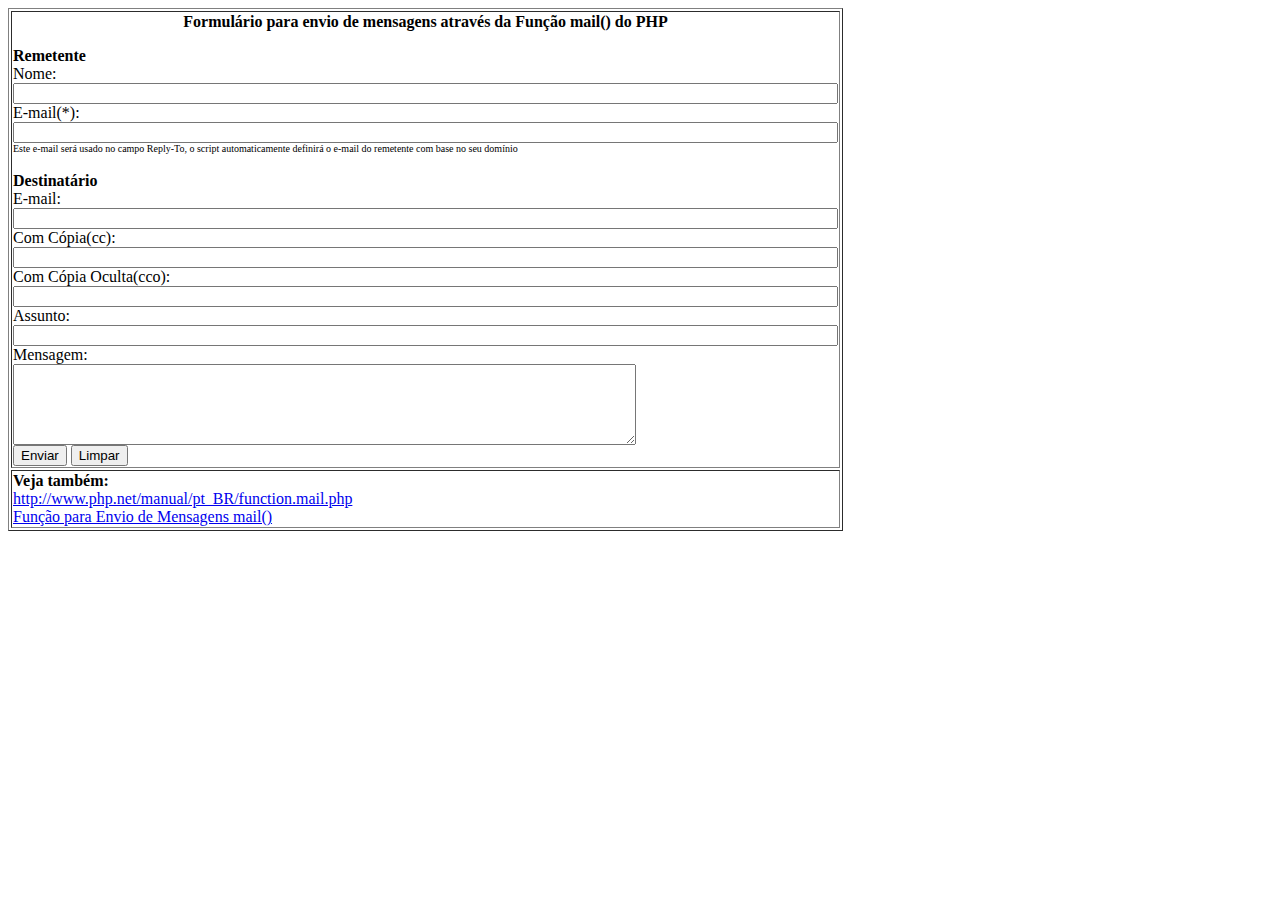
<file: locaweb/index.html>
<html>
 <head>
  <title>Formul&aacute;rio para envio de mensagens atrav&eacute;s da Fun&ccedil;&atilde;o mail() do PHP</title>
  <META HTTP-EQUIV="Content-Type" CONTENT="text/html; charset=iso-8859-1">
 </head>
 <body>
  <form action="envia.php" method="post">
   <table width="40%" border="1">
    <tr>
     <td>
 
      <p><center><b>Formul&aacute;rio para envio de mensagens atrav&eacute;s da Fun&ccedil;&atilde;o mail() do PHP</b></center></p>
      <b>Remetente</b><br>
      Nome:<br>
      <input name="nomeremetente" type="text" size="100">
      <br>
      E-mail(*):<br>
      <input name="emailremetente" type="text" size="100">
 
      <font size="-2">Este e-mail ser&aacute; usado no campo Reply-To, o script automaticamente definir&aacute; o e-mail do remetente com base no seu dom&iacute;nio</font>
      <br><br>
      <strong>Destinat&aacute;rio</strong><br>
      E-mail:<br>
      <input name="emaildestinatario" type="text" id="emaildestinatario" size="100">
      Com C&oacute;pia(cc):<br>
 
      <input name="comcopia" type="text" id="comcopia" size="100">
      <br>
      Com C&oacute;pia Oculta(cco):<br>
      <input name="comcopiaoculta" type="text" id="comcopiaoculta" size="100">
      Assunto:<br>
      <input name="assunto" type="text" id="assunto" size="100">
      <br>
      Mensagem:<br>
 
      <textarea name="mensagem" cols="75" rows="5" id="textarea"></textarea>
      <br>
      <input type="submit" name="Submit" value="Enviar">
      <input type="reset" name="limpar" value="Limpar">
     </td>
    </tr>
    <tr>
     <td>
    <b> Veja tamb&eacute;m: </b>
 
    <br>
    <a href="http://www.php.net/manual/pt_BR/function.mail.php" target="new">http://www.php.net/manual/pt_BR/function.mail.php</a>
    <br>
    <a href="http://ajuda.locaweb.com.br/pt-br/Como_enviar_e-mails_com_a_fun%C3%A7%C3%A3o_mail()_do_PHP" target="new">Fun&ccedil;&atilde;o para Envio de Mensagens mail()</a>
    <br>
    </td>
    </tr>
   </table>
  </form>
 </body>
</html>
</file>
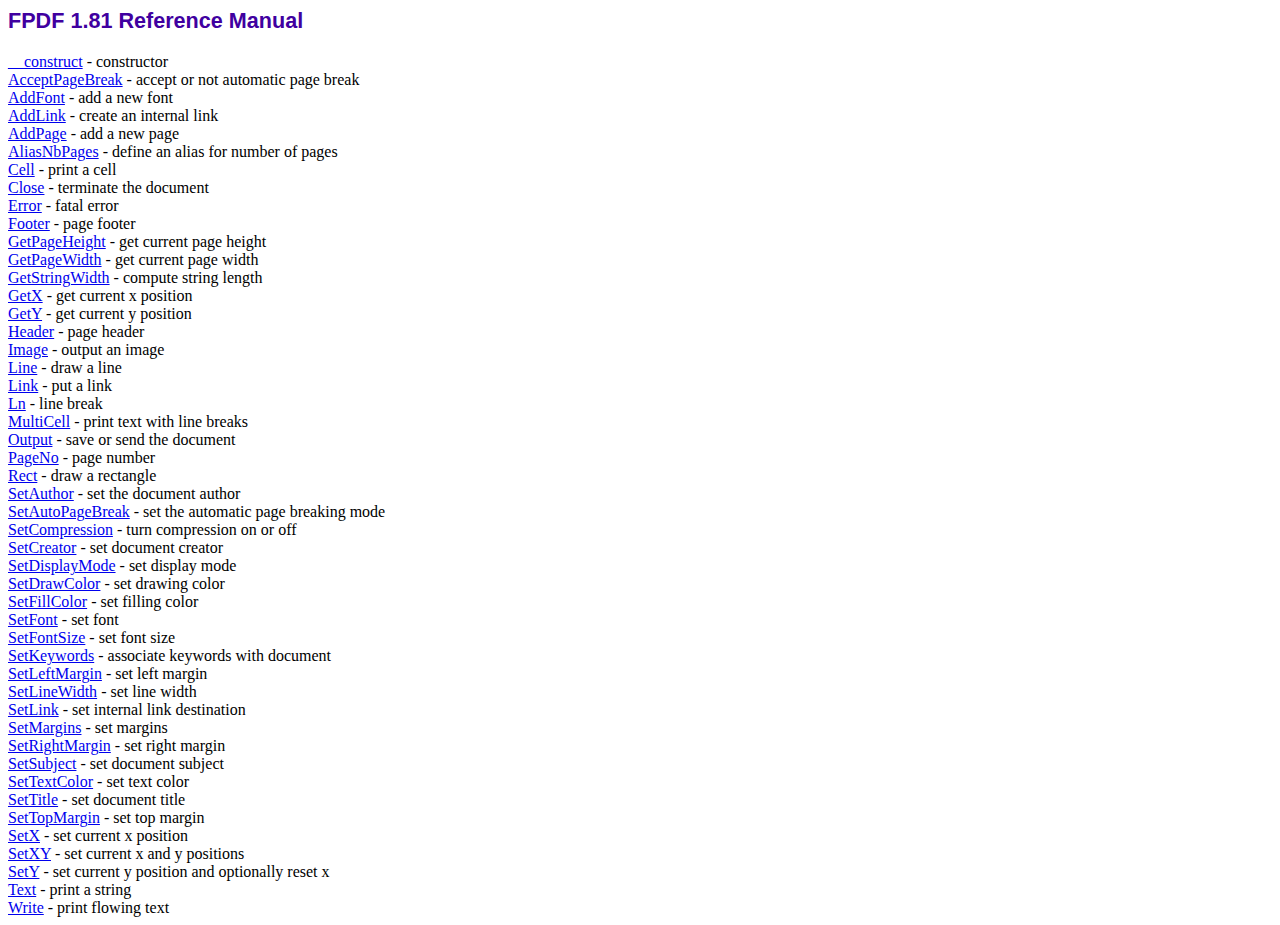
<file: pdflib/doc/index.htm>
<!DOCTYPE html PUBLIC "-//W3C//DTD HTML 4.01 Transitional//EN">
<html>
<head>
<meta http-equiv="Content-Type" content="text/html; charset=ISO-8859-1">
<title>FPDF 1.81 Reference Manual</title>
<link type="text/css" rel="stylesheet" href="../fpdf.css">
</head>
<body>
<h1>FPDF 1.81 Reference Manual</h1>
<a href="__construct.htm">__construct</a> - constructor<br>
<a href="acceptpagebreak.htm">AcceptPageBreak</a> - accept or not automatic page break<br>
<a href="addfont.htm">AddFont</a> - add a new font<br>
<a href="addlink.htm">AddLink</a> - create an internal link<br>
<a href="addpage.htm">AddPage</a> - add a new page<br>
<a href="aliasnbpages.htm">AliasNbPages</a> - define an alias for number of pages<br>
<a href="cell.htm">Cell</a> - print a cell<br>
<a href="close.htm">Close</a> - terminate the document<br>
<a href="error.htm">Error</a> - fatal error<br>
<a href="footer.htm">Footer</a> - page footer<br>
<a href="getpageheight.htm">GetPageHeight</a> - get current page height<br>
<a href="getpagewidth.htm">GetPageWidth</a> - get current page width<br>
<a href="getstringwidth.htm">GetStringWidth</a> - compute string length<br>
<a href="getx.htm">GetX</a> - get current x position<br>
<a href="gety.htm">GetY</a> - get current y position<br>
<a href="header.htm">Header</a> - page header<br>
<a href="image.htm">Image</a> - output an image<br>
<a href="line.htm">Line</a> - draw a line<br>
<a href="link.htm">Link</a> - put a link<br>
<a href="ln.htm">Ln</a> - line break<br>
<a href="multicell.htm">MultiCell</a> - print text with line breaks<br>
<a href="output.htm">Output</a> - save or send the document<br>
<a href="pageno.htm">PageNo</a> - page number<br>
<a href="rect.htm">Rect</a> - draw a rectangle<br>
<a href="setauthor.htm">SetAuthor</a> - set the document author<br>
<a href="setautopagebreak.htm">SetAutoPageBreak</a> - set the automatic page breaking mode<br>
<a href="setcompression.htm">SetCompression</a> - turn compression on or off<br>
<a href="setcreator.htm">SetCreator</a> - set document creator<br>
<a href="setdisplaymode.htm">SetDisplayMode</a> - set display mode<br>
<a href="setdrawcolor.htm">SetDrawColor</a> - set drawing color<br>
<a href="setfillcolor.htm">SetFillColor</a> - set filling color<br>
<a href="setfont.htm">SetFont</a> - set font<br>
<a href="setfontsize.htm">SetFontSize</a> - set font size<br>
<a href="setkeywords.htm">SetKeywords</a> - associate keywords with document<br>
<a href="setleftmargin.htm">SetLeftMargin</a> - set left margin<br>
<a href="setlinewidth.htm">SetLineWidth</a> - set line width<br>
<a href="setlink.htm">SetLink</a> - set internal link destination<br>
<a href="setmargins.htm">SetMargins</a> - set margins<br>
<a href="setrightmargin.htm">SetRightMargin</a> - set right margin<br>
<a href="setsubject.htm">SetSubject</a> - set document subject<br>
<a href="settextcolor.htm">SetTextColor</a> - set text color<br>
<a href="settitle.htm">SetTitle</a> - set document title<br>
<a href="settopmargin.htm">SetTopMargin</a> - set top margin<br>
<a href="setx.htm">SetX</a> - set current x position<br>
<a href="setxy.htm">SetXY</a> - set current x and y positions<br>
<a href="sety.htm">SetY</a> - set current y position and optionally reset x<br>
<a href="text.htm">Text</a> - print a string<br>
<a href="write.htm">Write</a> - print flowing text<br>
</body>
</html>
</file>
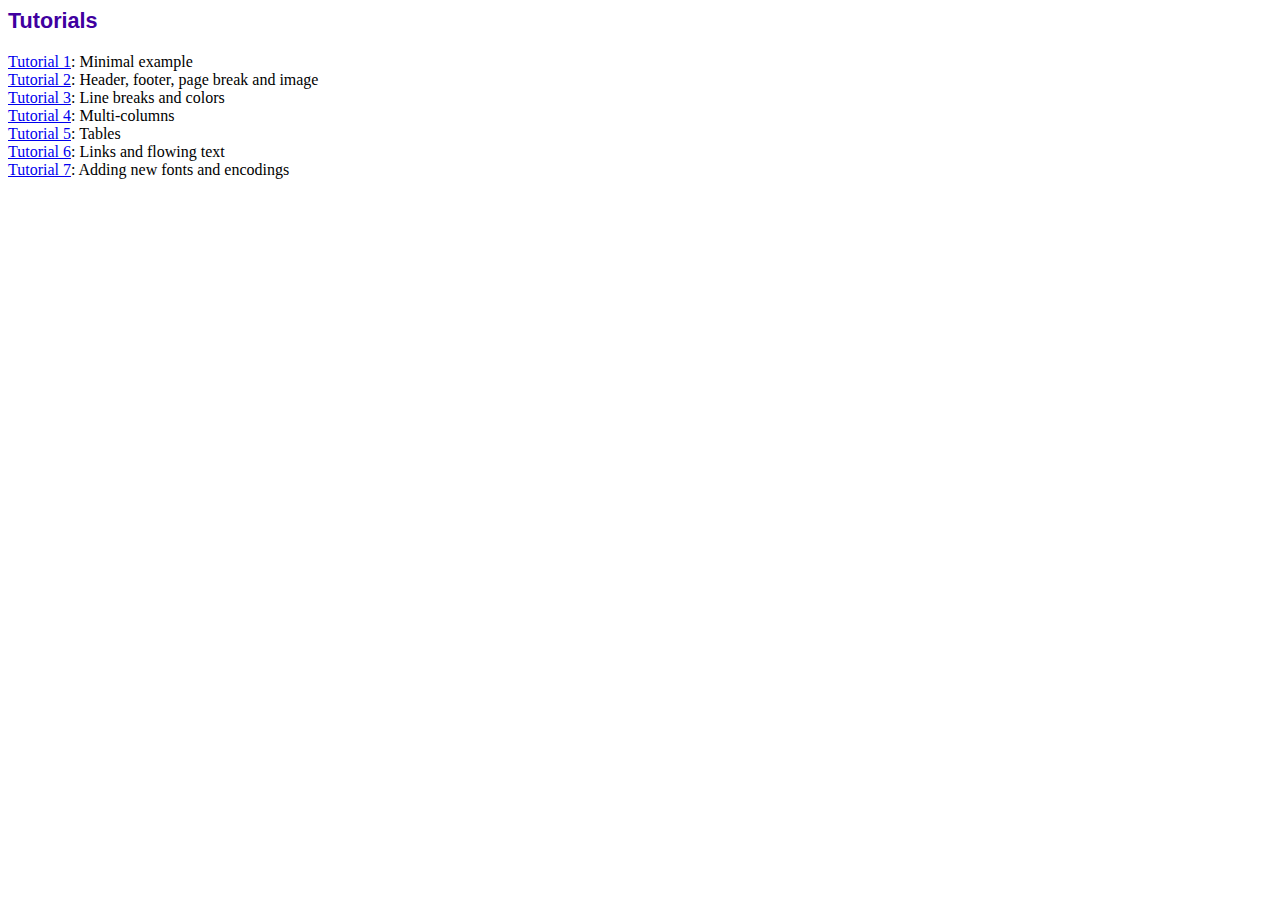
<file: pdflib/tutorial/index.htm>
<!DOCTYPE html PUBLIC "-//W3C//DTD HTML 4.01 Transitional//EN">
<html>
<head>
<meta http-equiv="Content-Type" content="text/html; charset=ISO-8859-1">
<title>Tutorials</title>
<link type="text/css" rel="stylesheet" href="../fpdf.css">
</head>
<body>
<h1>Tutorials</h1>
<ul style="list-style-type:none; margin-left:0; padding-left:0">
<li><a href="tuto1.htm">Tutorial 1</a>: Minimal example</li>
<li><a href="tuto2.htm">Tutorial 2</a>: Header, footer, page break and image</li>
<li><a href="tuto3.htm">Tutorial 3</a>: Line breaks and colors</li>
<li><a href="tuto4.htm">Tutorial 4</a>: Multi-columns</li>
<li><a href="tuto5.htm">Tutorial 5</a>: Tables</li>
<li><a href="tuto6.htm">Tutorial 6</a>: Links and flowing text</li>
<li><a href="tuto7.htm">Tutorial 7</a>: Adding new fonts and encodings</li>
</ul>
</body>
</html>
</file>
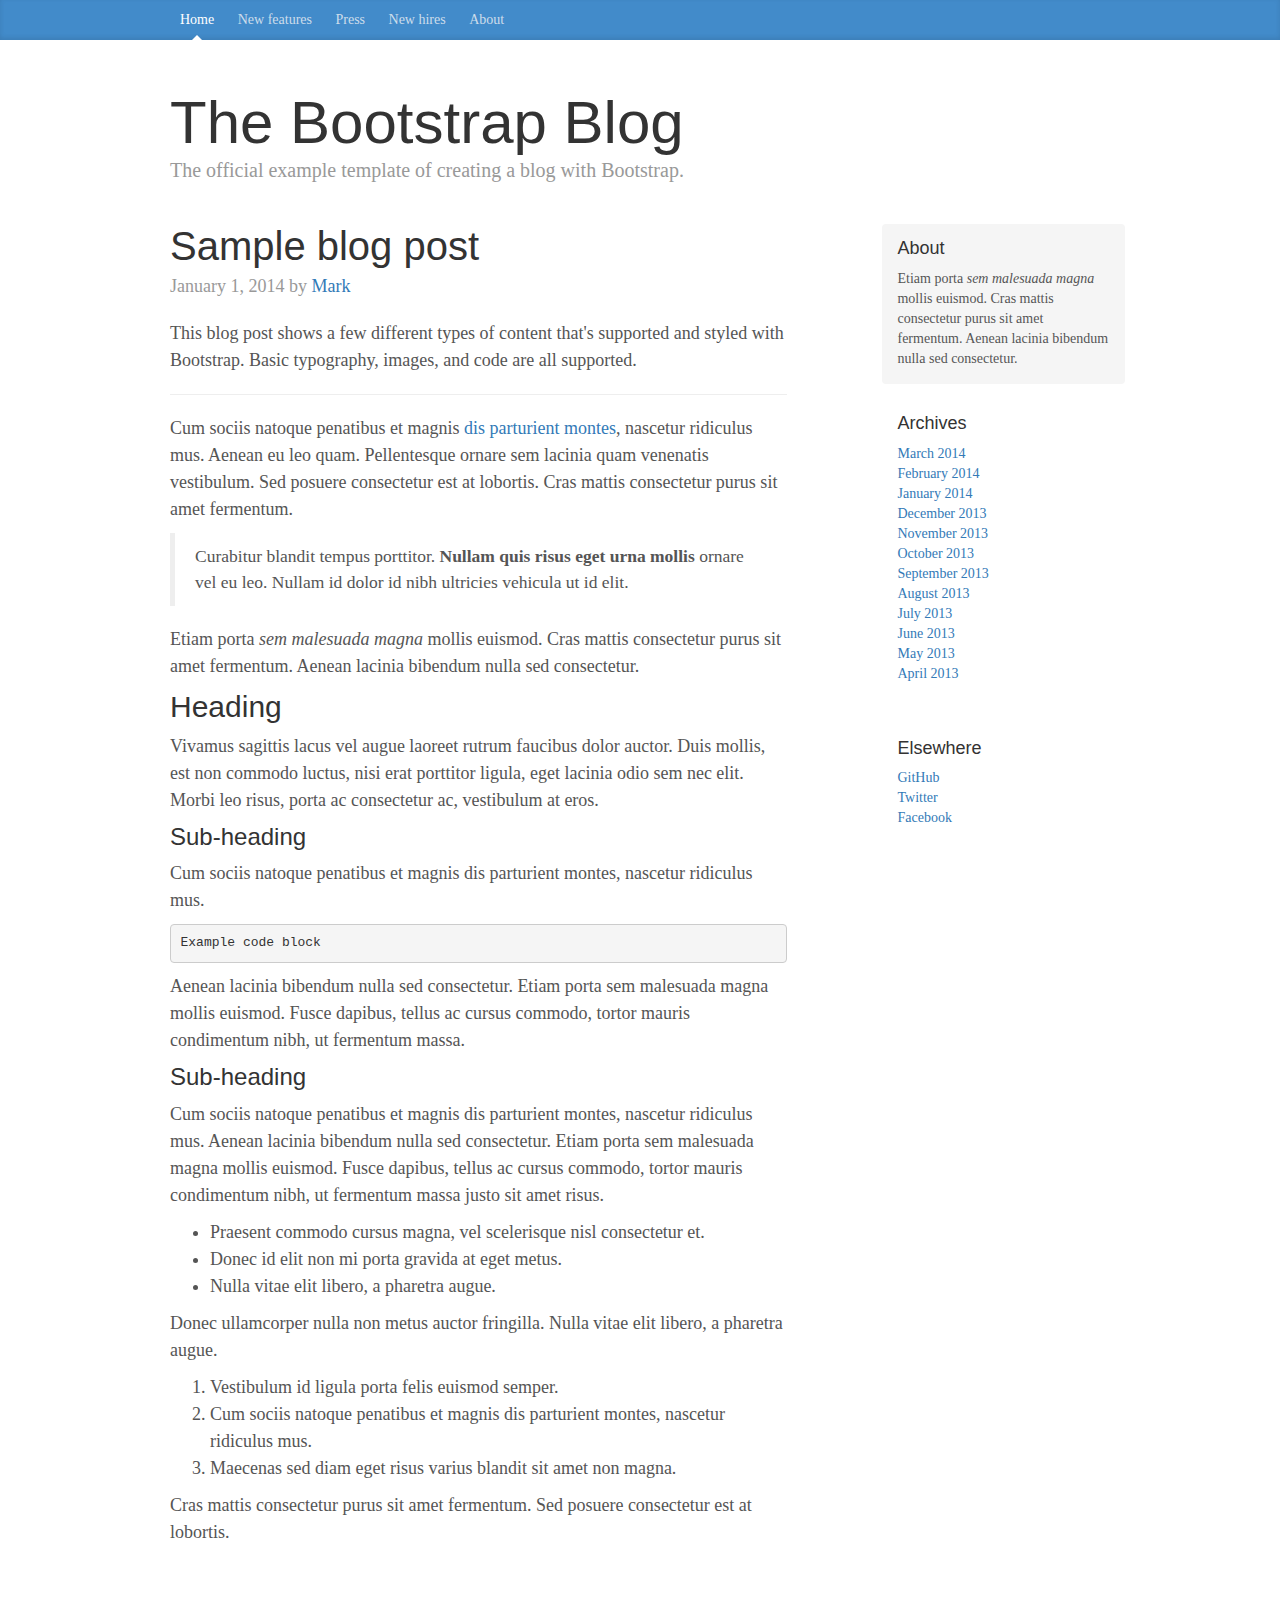
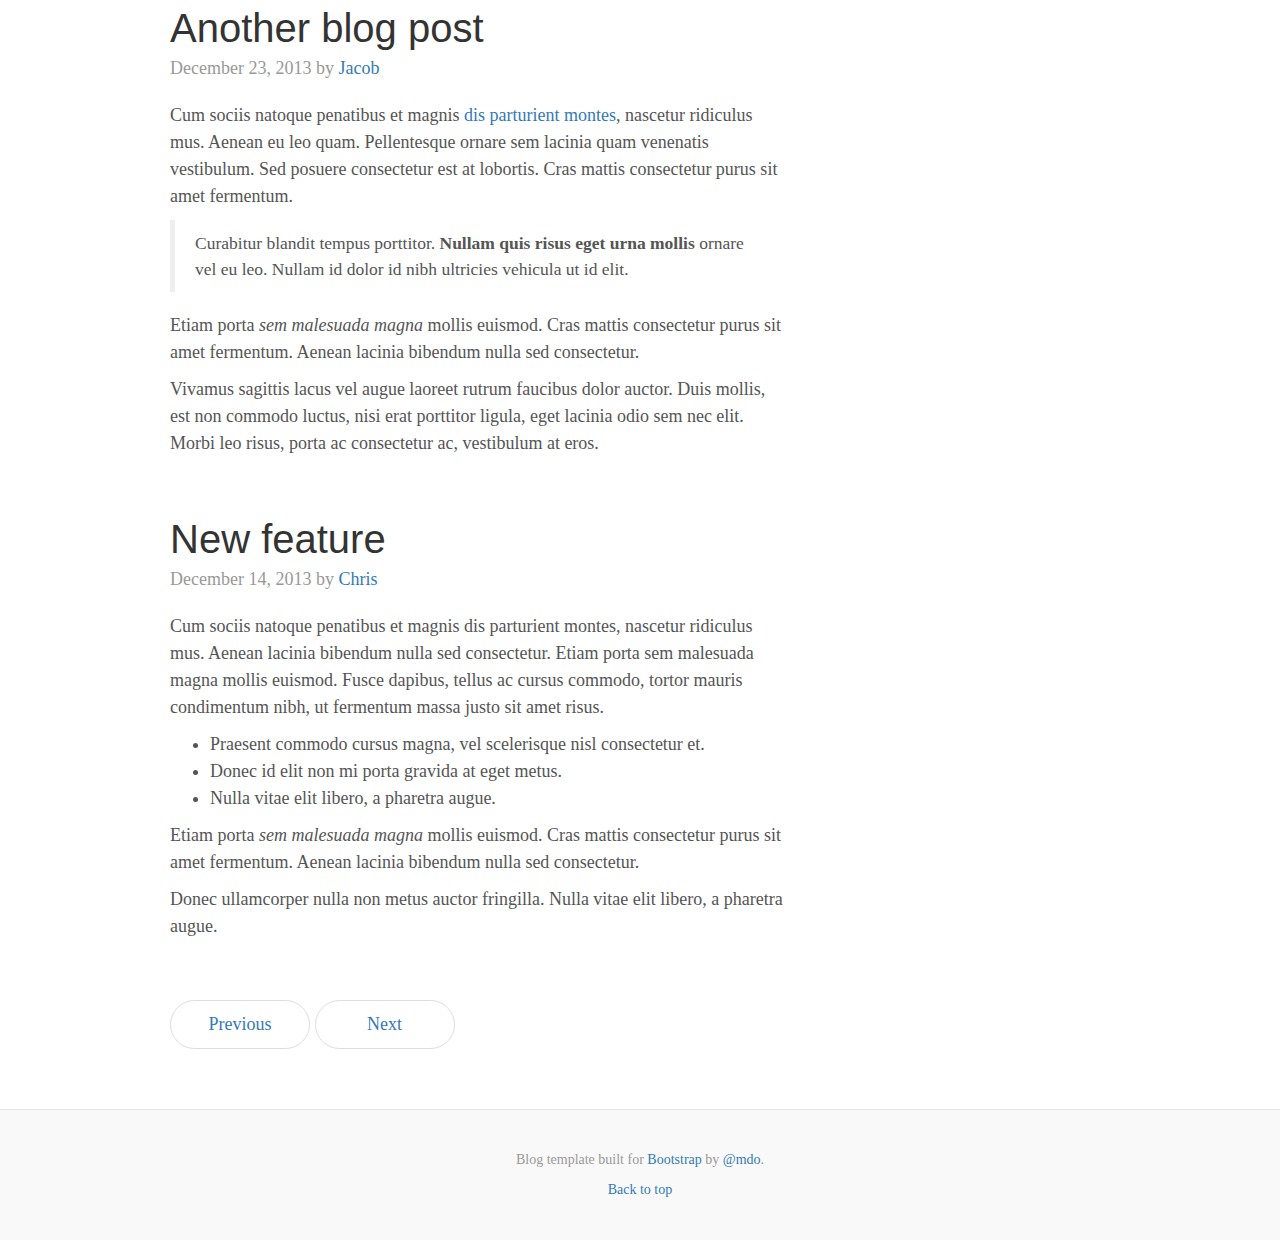
<file: import/js/docs/examples/blog/index.html>
<!DOCTYPE html>
<html lang="en">
  <head>
    <meta charset="utf-8">
    <meta http-equiv="X-UA-Compatible" content="IE=edge">
    <meta name="viewport" content="width=device-width, initial-scale=1">
    <!-- The above 3 meta tags *must* come first in the head; any other head content must come *after* these tags -->
    <meta name="description" content="">
    <meta name="author" content="">
    <link rel="icon" href="../../favicon.ico">

    <title>Blog Template for Bootstrap</title>

    <!-- Bootstrap core CSS -->
    <link href="../../dist/css/bootstrap.min.css" rel="stylesheet">

    <!-- IE10 viewport hack for Surface/desktop Windows 8 bug -->
    <link href="../../assets/css/ie10-viewport-bug-workaround.css" rel="stylesheet">

    <!-- Custom styles for this template -->
    <link href="blog.css" rel="stylesheet">

    <!-- Just for debugging purposes. Don't actually copy these 2 lines! -->
    <!--[if lt IE 9]><script src="../../assets/js/ie8-responsive-file-warning.js"></script><![endif]-->
    <script src="../../assets/js/ie-emulation-modes-warning.js"></script>

    <!-- HTML5 shim and Respond.js for IE8 support of HTML5 elements and media queries -->
    <!--[if lt IE 9]>
      <script src="https://oss.maxcdn.com/html5shiv/3.7.3/html5shiv.min.js"></script>
      <script src="https://oss.maxcdn.com/respond/1.4.2/respond.min.js"></script>
    <![endif]-->
  </head>

  <body>

    <div class="blog-masthead">
      <div class="container">
        <nav class="blog-nav">
          <a class="blog-nav-item active" href="#">Home</a>
          <a class="blog-nav-item" href="#">New features</a>
          <a class="blog-nav-item" href="#">Press</a>
          <a class="blog-nav-item" href="#">New hires</a>
          <a class="blog-nav-item" href="#">About</a>
        </nav>
      </div>
    </div>

    <div class="container">

      <div class="blog-header">
        <h1 class="blog-title">The Bootstrap Blog</h1>
        <p class="lead blog-description">The official example template of creating a blog with Bootstrap.</p>
      </div>

      <div class="row">

        <div class="col-sm-8 blog-main">

          <div class="blog-post">
            <h2 class="blog-post-title">Sample blog post</h2>
            <p class="blog-post-meta">January 1, 2014 by <a href="#">Mark</a></p>

            <p>This blog post shows a few different types of content that's supported and styled with Bootstrap. Basic typography, images, and code are all supported.</p>
            <hr>
            <p>Cum sociis natoque penatibus et magnis <a href="#">dis parturient montes</a>, nascetur ridiculus mus. Aenean eu leo quam. Pellentesque ornare sem lacinia quam venenatis vestibulum. Sed posuere consectetur est at lobortis. Cras mattis consectetur purus sit amet fermentum.</p>
            <blockquote>
              <p>Curabitur blandit tempus porttitor. <strong>Nullam quis risus eget urna mollis</strong> ornare vel eu leo. Nullam id dolor id nibh ultricies vehicula ut id elit.</p>
            </blockquote>
            <p>Etiam porta <em>sem malesuada magna</em> mollis euismod. Cras mattis consectetur purus sit amet fermentum. Aenean lacinia bibendum nulla sed consectetur.</p>
            <h2>Heading</h2>
            <p>Vivamus sagittis lacus vel augue laoreet rutrum faucibus dolor auctor. Duis mollis, est non commodo luctus, nisi erat porttitor ligula, eget lacinia odio sem nec elit. Morbi leo risus, porta ac consectetur ac, vestibulum at eros.</p>
            <h3>Sub-heading</h3>
            <p>Cum sociis natoque penatibus et magnis dis parturient montes, nascetur ridiculus mus.</p>
            <pre><code>Example code block</code></pre>
            <p>Aenean lacinia bibendum nulla sed consectetur. Etiam porta sem malesuada magna mollis euismod. Fusce dapibus, tellus ac cursus commodo, tortor mauris condimentum nibh, ut fermentum massa.</p>
            <h3>Sub-heading</h3>
            <p>Cum sociis natoque penatibus et magnis dis parturient montes, nascetur ridiculus mus. Aenean lacinia bibendum nulla sed consectetur. Etiam porta sem malesuada magna mollis euismod. Fusce dapibus, tellus ac cursus commodo, tortor mauris condimentum nibh, ut fermentum massa justo sit amet risus.</p>
            <ul>
              <li>Praesent commodo cursus magna, vel scelerisque nisl consectetur et.</li>
              <li>Donec id elit non mi porta gravida at eget metus.</li>
              <li>Nulla vitae elit libero, a pharetra augue.</li>
            </ul>
            <p>Donec ullamcorper nulla non metus auctor fringilla. Nulla vitae elit libero, a pharetra augue.</p>
            <ol>
              <li>Vestibulum id ligula porta felis euismod semper.</li>
              <li>Cum sociis natoque penatibus et magnis dis parturient montes, nascetur ridiculus mus.</li>
              <li>Maecenas sed diam eget risus varius blandit sit amet non magna.</li>
            </ol>
            <p>Cras mattis consectetur purus sit amet fermentum. Sed posuere consectetur est at lobortis.</p>
          </div><!-- /.blog-post -->

          <div class="blog-post">
            <h2 class="blog-post-title">Another blog post</h2>
            <p class="blog-post-meta">December 23, 2013 by <a href="#">Jacob</a></p>

            <p>Cum sociis natoque penatibus et magnis <a href="#">dis parturient montes</a>, nascetur ridiculus mus. Aenean eu leo quam. Pellentesque ornare sem lacinia quam venenatis vestibulum. Sed posuere consectetur est at lobortis. Cras mattis consectetur purus sit amet fermentum.</p>
            <blockquote>
              <p>Curabitur blandit tempus porttitor. <strong>Nullam quis risus eget urna mollis</strong> ornare vel eu leo. Nullam id dolor id nibh ultricies vehicula ut id elit.</p>
            </blockquote>
            <p>Etiam porta <em>sem malesuada magna</em> mollis euismod. Cras mattis consectetur purus sit amet fermentum. Aenean lacinia bibendum nulla sed consectetur.</p>
            <p>Vivamus sagittis lacus vel augue laoreet rutrum faucibus dolor auctor. Duis mollis, est non commodo luctus, nisi erat porttitor ligula, eget lacinia odio sem nec elit. Morbi leo risus, porta ac consectetur ac, vestibulum at eros.</p>
          </div><!-- /.blog-post -->

          <div class="blog-post">
            <h2 class="blog-post-title">New feature</h2>
            <p class="blog-post-meta">December 14, 2013 by <a href="#">Chris</a></p>

            <p>Cum sociis natoque penatibus et magnis dis parturient montes, nascetur ridiculus mus. Aenean lacinia bibendum nulla sed consectetur. Etiam porta sem malesuada magna mollis euismod. Fusce dapibus, tellus ac cursus commodo, tortor mauris condimentum nibh, ut fermentum massa justo sit amet risus.</p>
            <ul>
              <li>Praesent commodo cursus magna, vel scelerisque nisl consectetur et.</li>
              <li>Donec id elit non mi porta gravida at eget metus.</li>
              <li>Nulla vitae elit libero, a pharetra augue.</li>
            </ul>
            <p>Etiam porta <em>sem malesuada magna</em> mollis euismod. Cras mattis consectetur purus sit amet fermentum. Aenean lacinia bibendum nulla sed consectetur.</p>
            <p>Donec ullamcorper nulla non metus auctor fringilla. Nulla vitae elit libero, a pharetra augue.</p>
          </div><!-- /.blog-post -->

          <nav>
            <ul class="pager">
              <li><a href="#">Previous</a></li>
              <li><a href="#">Next</a></li>
            </ul>
          </nav>

        </div><!-- /.blog-main -->

        <div class="col-sm-3 col-sm-offset-1 blog-sidebar">
          <div class="sidebar-module sidebar-module-inset">
            <h4>About</h4>
            <p>Etiam porta <em>sem malesuada magna</em> mollis euismod. Cras mattis consectetur purus sit amet fermentum. Aenean lacinia bibendum nulla sed consectetur.</p>
          </div>
          <div class="sidebar-module">
            <h4>Archives</h4>
            <ol class="list-unstyled">
              <li><a href="#">March 2014</a></li>
              <li><a href="#">February 2014</a></li>
              <li><a href="#">January 2014</a></li>
              <li><a href="#">December 2013</a></li>
              <li><a href="#">November 2013</a></li>
              <li><a href="#">October 2013</a></li>
              <li><a href="#">September 2013</a></li>
              <li><a href="#">August 2013</a></li>
              <li><a href="#">July 2013</a></li>
              <li><a href="#">June 2013</a></li>
              <li><a href="#">May 2013</a></li>
              <li><a href="#">April 2013</a></li>
            </ol>
          </div>
          <div class="sidebar-module">
            <h4>Elsewhere</h4>
            <ol class="list-unstyled">
              <li><a href="#">GitHub</a></li>
              <li><a href="#">Twitter</a></li>
              <li><a href="#">Facebook</a></li>
            </ol>
          </div>
        </div><!-- /.blog-sidebar -->

      </div><!-- /.row -->

    </div><!-- /.container -->

    <footer class="blog-footer">
      <p>Blog template built for <a href="http://getbootstrap.com">Bootstrap</a> by <a href="https://twitter.com/mdo">@mdo</a>.</p>
      <p>
        <a href="#">Back to top</a>
      </p>
    </footer>


    <!-- Bootstrap core JavaScript
    ================================================== -->
    <!-- Placed at the end of the document so the pages load faster -->
    <script src="https://ajax.googleapis.com/ajax/libs/jquery/1.12.4/jquery.min.js"></script>
    <script>window.jQuery || document.write('<script src="../../assets/js/vendor/jquery.min.js"><\/script>')</script>
    <script src="../../dist/js/bootstrap.min.js"></script>
    <!-- IE10 viewport hack for Surface/desktop Windows 8 bug -->
    <script src="../../assets/js/ie10-viewport-bug-workaround.js"></script>
  </body>
</html>
</file>
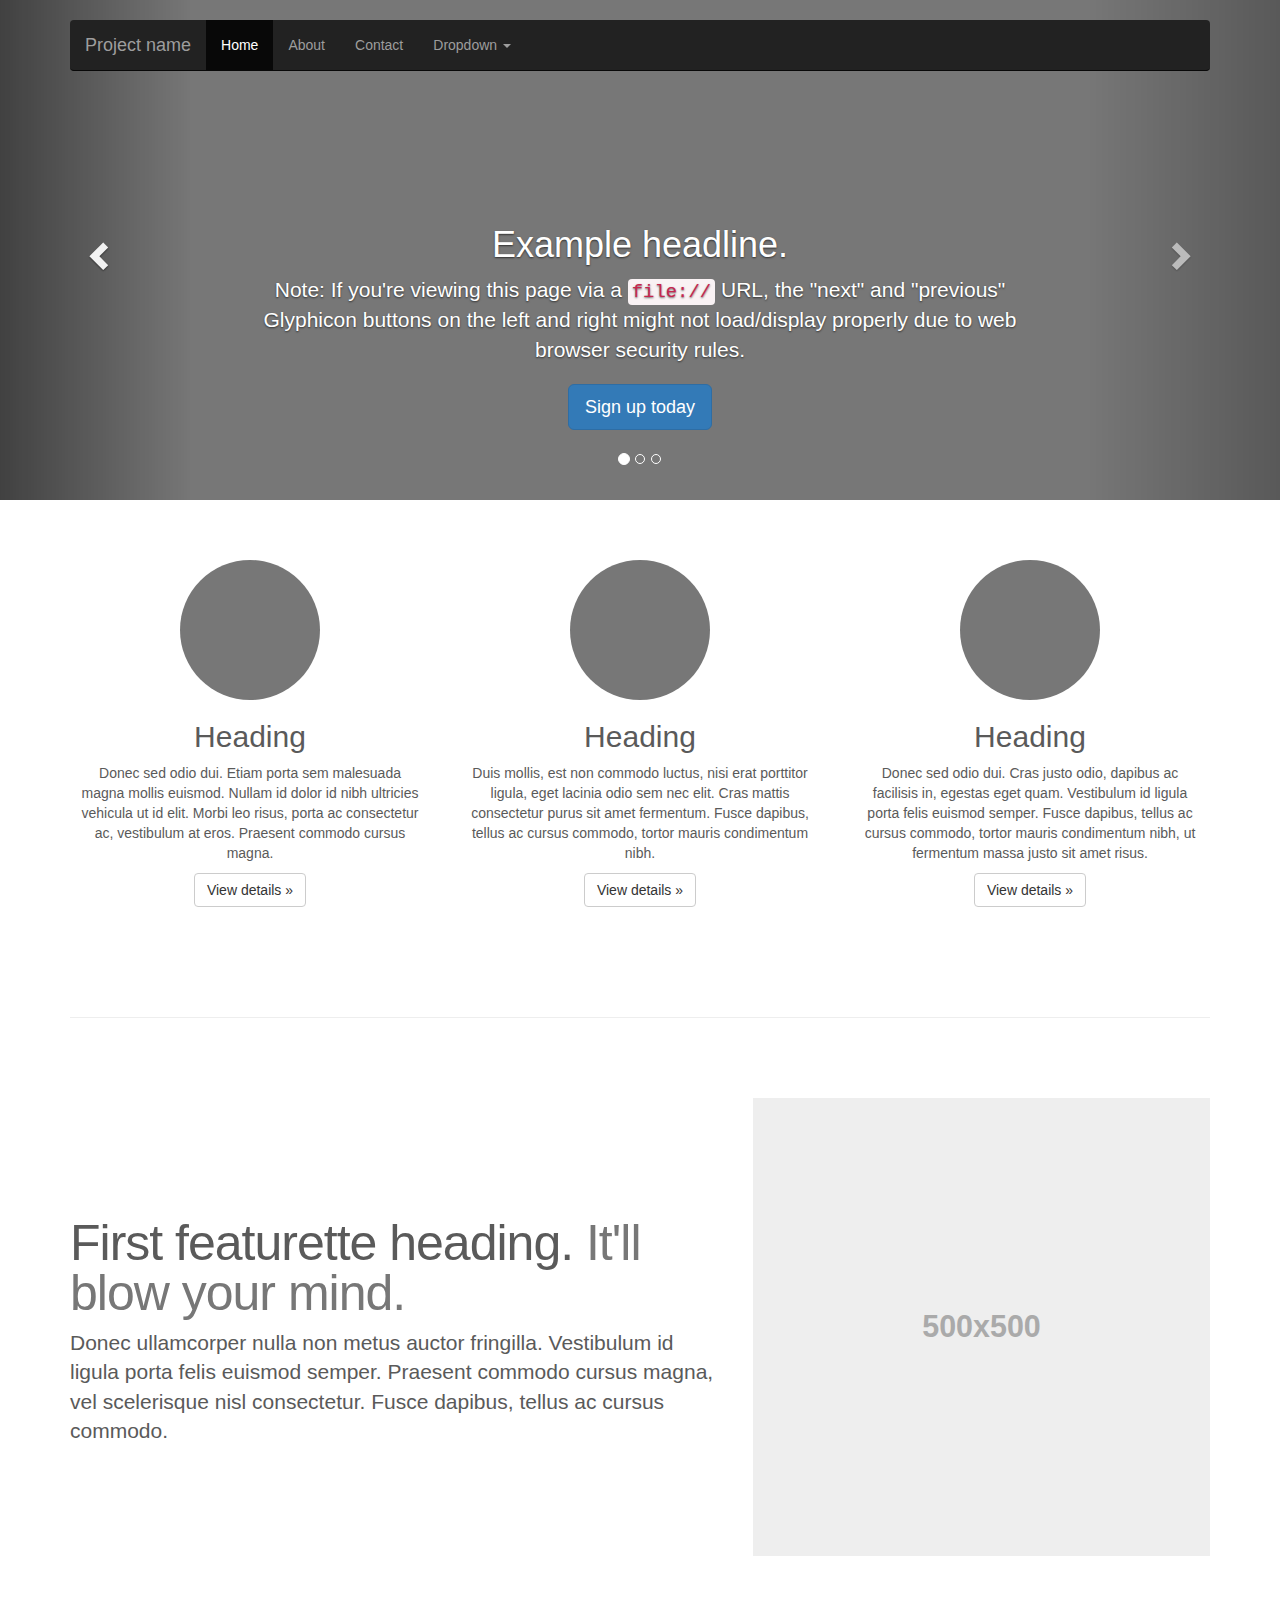
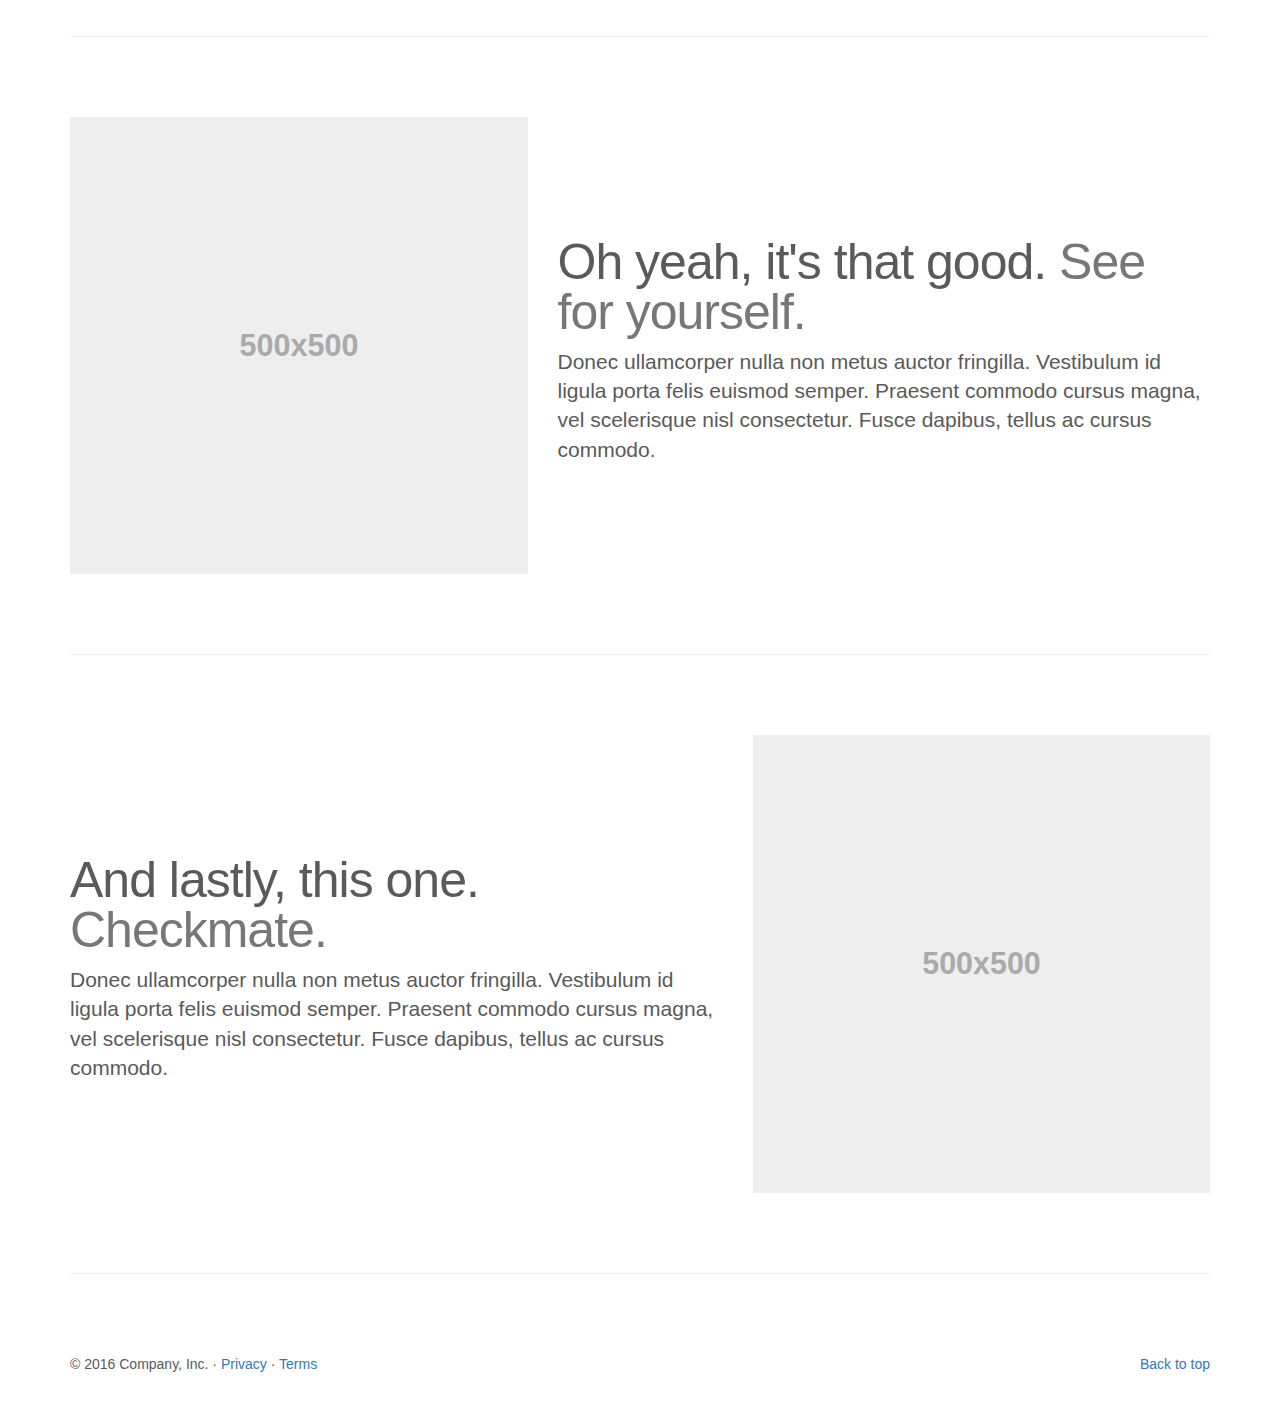
<file: import/js/docs/examples/carousel/index.html>
<!DOCTYPE html>
<html lang="en">
  <head>
    <meta charset="utf-8">
    <meta http-equiv="X-UA-Compatible" content="IE=edge">
    <meta name="viewport" content="width=device-width, initial-scale=1">
    <!-- The above 3 meta tags *must* come first in the head; any other head content must come *after* these tags -->
    <meta name="description" content="">
    <meta name="author" content="">
    <link rel="icon" href="../../favicon.ico">

    <title>Carousel Template for Bootstrap</title>

    <!-- Bootstrap core CSS -->
    <link href="../../dist/css/bootstrap.min.css" rel="stylesheet">

    <!-- IE10 viewport hack for Surface/desktop Windows 8 bug -->
    <link href="../../assets/css/ie10-viewport-bug-workaround.css" rel="stylesheet">

    <!-- Just for debugging purposes. Don't actually copy these 2 lines! -->
    <!--[if lt IE 9]><script src="../../assets/js/ie8-responsive-file-warning.js"></script><![endif]-->
    <script src="../../assets/js/ie-emulation-modes-warning.js"></script>

    <!-- HTML5 shim and Respond.js for IE8 support of HTML5 elements and media queries -->
    <!--[if lt IE 9]>
      <script src="https://oss.maxcdn.com/html5shiv/3.7.3/html5shiv.min.js"></script>
      <script src="https://oss.maxcdn.com/respond/1.4.2/respond.min.js"></script>
    <![endif]-->

    <!-- Custom styles for this template -->
    <link href="carousel.css" rel="stylesheet">
  </head>
<!-- NAVBAR
================================================== -->
  <body>
    <div class="navbar-wrapper">
      <div class="container">

        <nav class="navbar navbar-inverse navbar-static-top">
          <div class="container">
            <div class="navbar-header">
              <button type="button" class="navbar-toggle collapsed" data-toggle="collapse" data-target="#navbar" aria-expanded="false" aria-controls="navbar">
                <span class="sr-only">Toggle navigation</span>
                <span class="icon-bar"></span>
                <span class="icon-bar"></span>
                <span class="icon-bar"></span>
              </button>
              <a class="navbar-brand" href="#">Project name</a>
            </div>
            <div id="navbar" class="navbar-collapse collapse">
              <ul class="nav navbar-nav">
                <li class="active"><a href="#">Home</a></li>
                <li><a href="#about">About</a></li>
                <li><a href="#contact">Contact</a></li>
                <li class="dropdown">
                  <a href="#" class="dropdown-toggle" data-toggle="dropdown" role="button" aria-haspopup="true" aria-expanded="false">Dropdown <span class="caret"></span></a>
                  <ul class="dropdown-menu">
                    <li><a href="#">Action</a></li>
                    <li><a href="#">Another action</a></li>
                    <li><a href="#">Something else here</a></li>
                    <li role="separator" class="divider"></li>
                    <li class="dropdown-header">Nav header</li>
                    <li><a href="#">Separated link</a></li>
                    <li><a href="#">One more separated link</a></li>
                  </ul>
                </li>
              </ul>
            </div>
          </div>
        </nav>

      </div>
    </div>


    <!-- Carousel
    ================================================== -->
    <div id="myCarousel" class="carousel slide" data-ride="carousel">
      <!-- Indicators -->
      <ol class="carousel-indicators">
        <li data-target="#myCarousel" data-slide-to="0" class="active"></li>
        <li data-target="#myCarousel" data-slide-to="1"></li>
        <li data-target="#myCarousel" data-slide-to="2"></li>
      </ol>
      <div class="carousel-inner" role="listbox">
        <div class="item active">
          <img class="first-slide" src="[data-uri]" alt="First slide">
          <div class="container">
            <div class="carousel-caption">
              <h1>Example headline.</h1>
              <p>Note: If you're viewing this page via a <code>file://</code> URL, the "next" and "previous" Glyphicon buttons on the left and right might not load/display properly due to web browser security rules.</p>
              <p><a class="btn btn-lg btn-primary" href="#" role="button">Sign up today</a></p>
            </div>
          </div>
        </div>
        <div class="item">
          <img class="second-slide" src="[data-uri]" alt="Second slide">
          <div class="container">
            <div class="carousel-caption">
              <h1>Another example headline.</h1>
              <p>Cras justo odio, dapibus ac facilisis in, egestas eget quam. Donec id elit non mi porta gravida at eget metus. Nullam id dolor id nibh ultricies vehicula ut id elit.</p>
              <p><a class="btn btn-lg btn-primary" href="#" role="button">Learn more</a></p>
            </div>
          </div>
        </div>
        <div class="item">
          <img class="third-slide" src="[data-uri]" alt="Third slide">
          <div class="container">
            <div class="carousel-caption">
              <h1>One more for good measure.</h1>
              <p>Cras justo odio, dapibus ac facilisis in, egestas eget quam. Donec id elit non mi porta gravida at eget metus. Nullam id dolor id nibh ultricies vehicula ut id elit.</p>
              <p><a class="btn btn-lg btn-primary" href="#" role="button">Browse gallery</a></p>
            </div>
          </div>
        </div>
      </div>
      <a class="left carousel-control" href="#myCarousel" role="button" data-slide="prev">
        <span class="glyphicon glyphicon-chevron-left" aria-hidden="true"></span>
        <span class="sr-only">Previous</span>
      </a>
      <a class="right carousel-control" href="#myCarousel" role="button" data-slide="next">
        <span class="glyphicon glyphicon-chevron-right" aria-hidden="true"></span>
        <span class="sr-only">Next</span>
      </a>
    </div><!-- /.carousel -->


    <!-- Marketing messaging and featurettes
    ================================================== -->
    <!-- Wrap the rest of the page in another container to center all the content. -->

    <div class="container marketing">

      <!-- Three columns of text below the carousel -->
      <div class="row">
        <div class="col-lg-4">
          <img class="img-circle" src="[data-uri]" alt="Generic placeholder image" width="140" height="140">
          <h2>Heading</h2>
          <p>Donec sed odio dui. Etiam porta sem malesuada magna mollis euismod. Nullam id dolor id nibh ultricies vehicula ut id elit. Morbi leo risus, porta ac consectetur ac, vestibulum at eros. Praesent commodo cursus magna.</p>
          <p><a class="btn btn-default" href="#" role="button">View details &raquo;</a></p>
        </div><!-- /.col-lg-4 -->
        <div class="col-lg-4">
          <img class="img-circle" src="[data-uri]" alt="Generic placeholder image" width="140" height="140">
          <h2>Heading</h2>
          <p>Duis mollis, est non commodo luctus, nisi erat porttitor ligula, eget lacinia odio sem nec elit. Cras mattis consectetur purus sit amet fermentum. Fusce dapibus, tellus ac cursus commodo, tortor mauris condimentum nibh.</p>
          <p><a class="btn btn-default" href="#" role="button">View details &raquo;</a></p>
        </div><!-- /.col-lg-4 -->
        <div class="col-lg-4">
          <img class="img-circle" src="[data-uri]" alt="Generic placeholder image" width="140" height="140">
          <h2>Heading</h2>
          <p>Donec sed odio dui. Cras justo odio, dapibus ac facilisis in, egestas eget quam. Vestibulum id ligula porta felis euismod semper. Fusce dapibus, tellus ac cursus commodo, tortor mauris condimentum nibh, ut fermentum massa justo sit amet risus.</p>
          <p><a class="btn btn-default" href="#" role="button">View details &raquo;</a></p>
        </div><!-- /.col-lg-4 -->
      </div><!-- /.row -->


      <!-- START THE FEATURETTES -->

      <hr class="featurette-divider">

      <div class="row featurette">
        <div class="col-md-7">
          <h2 class="featurette-heading">First featurette heading. <span class="text-muted">It'll blow your mind.</span></h2>
          <p class="lead">Donec ullamcorper nulla non metus auctor fringilla. Vestibulum id ligula porta felis euismod semper. Praesent commodo cursus magna, vel scelerisque nisl consectetur. Fusce dapibus, tellus ac cursus commodo.</p>
        </div>
        <div class="col-md-5">
          <img class="featurette-image img-responsive center-block" data-src="holder.js/500x500/auto" alt="Generic placeholder image">
        </div>
      </div>

      <hr class="featurette-divider">

      <div class="row featurette">
        <div class="col-md-7 col-md-push-5">
          <h2 class="featurette-heading">Oh yeah, it's that good. <span class="text-muted">See for yourself.</span></h2>
          <p class="lead">Donec ullamcorper nulla non metus auctor fringilla. Vestibulum id ligula porta felis euismod semper. Praesent commodo cursus magna, vel scelerisque nisl consectetur. Fusce dapibus, tellus ac cursus commodo.</p>
        </div>
        <div class="col-md-5 col-md-pull-7">
          <img class="featurette-image img-responsive center-block" data-src="holder.js/500x500/auto" alt="Generic placeholder image">
        </div>
      </div>

      <hr class="featurette-divider">

      <div class="row featurette">
        <div class="col-md-7">
          <h2 class="featurette-heading">And lastly, this one. <span class="text-muted">Checkmate.</span></h2>
          <p class="lead">Donec ullamcorper nulla non metus auctor fringilla. Vestibulum id ligula porta felis euismod semper. Praesent commodo cursus magna, vel scelerisque nisl consectetur. Fusce dapibus, tellus ac cursus commodo.</p>
        </div>
        <div class="col-md-5">
          <img class="featurette-image img-responsive center-block" data-src="holder.js/500x500/auto" alt="Generic placeholder image">
        </div>
      </div>

      <hr class="featurette-divider">

      <!-- /END THE FEATURETTES -->


      <!-- FOOTER -->
      <footer>
        <p class="pull-right"><a href="#">Back to top</a></p>
        <p>&copy; 2016 Company, Inc. &middot; <a href="#">Privacy</a> &middot; <a href="#">Terms</a></p>
      </footer>

    </div><!-- /.container -->


    <!-- Bootstrap core JavaScript
    ================================================== -->
    <!-- Placed at the end of the document so the pages load faster -->
    <script src="https://ajax.googleapis.com/ajax/libs/jquery/1.12.4/jquery.min.js"></script>
    <script>window.jQuery || document.write('<script src="../../assets/js/vendor/jquery.min.js"><\/script>')</script>
    <script src="../../dist/js/bootstrap.min.js"></script>
    <!-- Just to make our placeholder images work. Don't actually copy the next line! -->
    <script src="../../assets/js/vendor/holder.min.js"></script>
    <!-- IE10 viewport hack for Surface/desktop Windows 8 bug -->
    <script src="../../assets/js/ie10-viewport-bug-workaround.js"></script>
  </body>
</html>
</file>
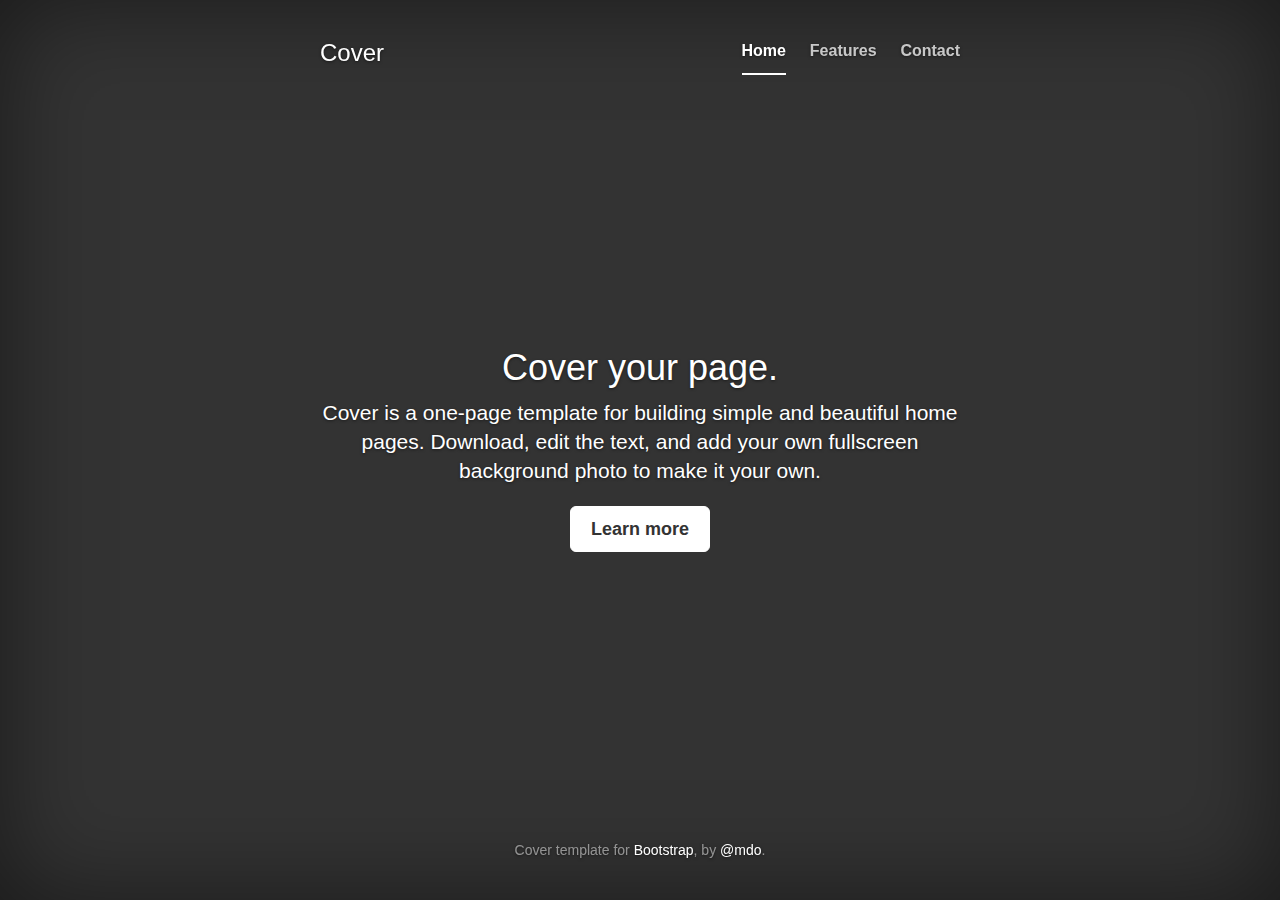
<file: import/js/docs/examples/cover/index.html>
<!DOCTYPE html>
<html lang="en">
  <head>
    <meta charset="utf-8">
    <meta http-equiv="X-UA-Compatible" content="IE=edge">
    <meta name="viewport" content="width=device-width, initial-scale=1">
    <!-- The above 3 meta tags *must* come first in the head; any other head content must come *after* these tags -->
    <meta name="description" content="">
    <meta name="author" content="">
    <link rel="icon" href="../../favicon.ico">

    <title>Cover Template for Bootstrap</title>

    <!-- Bootstrap core CSS -->
    <link href="../../dist/css/bootstrap.min.css" rel="stylesheet">

    <!-- IE10 viewport hack for Surface/desktop Windows 8 bug -->
    <link href="../../assets/css/ie10-viewport-bug-workaround.css" rel="stylesheet">

    <!-- Custom styles for this template -->
    <link href="cover.css" rel="stylesheet">

    <!-- Just for debugging purposes. Don't actually copy these 2 lines! -->
    <!--[if lt IE 9]><script src="../../assets/js/ie8-responsive-file-warning.js"></script><![endif]-->
    <script src="../../assets/js/ie-emulation-modes-warning.js"></script>

    <!-- HTML5 shim and Respond.js for IE8 support of HTML5 elements and media queries -->
    <!--[if lt IE 9]>
      <script src="https://oss.maxcdn.com/html5shiv/3.7.3/html5shiv.min.js"></script>
      <script src="https://oss.maxcdn.com/respond/1.4.2/respond.min.js"></script>
    <![endif]-->
  </head>

  <body>

    <div class="site-wrapper">

      <div class="site-wrapper-inner">

        <div class="cover-container">

          <div class="masthead clearfix">
            <div class="inner">
              <h3 class="masthead-brand">Cover</h3>
              <nav>
                <ul class="nav masthead-nav">
                  <li class="active"><a href="#">Home</a></li>
                  <li><a href="#">Features</a></li>
                  <li><a href="#">Contact</a></li>
                </ul>
              </nav>
            </div>
          </div>

          <div class="inner cover">
            <h1 class="cover-heading">Cover your page.</h1>
            <p class="lead">Cover is a one-page template for building simple and beautiful home pages. Download, edit the text, and add your own fullscreen background photo to make it your own.</p>
            <p class="lead">
              <a href="#" class="btn btn-lg btn-default">Learn more</a>
            </p>
          </div>

          <div class="mastfoot">
            <div class="inner">
              <p>Cover template for <a href="http://getbootstrap.com">Bootstrap</a>, by <a href="https://twitter.com/mdo">@mdo</a>.</p>
            </div>
          </div>

        </div>

      </div>

    </div>

    <!-- Bootstrap core JavaScript
    ================================================== -->
    <!-- Placed at the end of the document so the pages load faster -->
    <script src="https://ajax.googleapis.com/ajax/libs/jquery/1.12.4/jquery.min.js"></script>
    <script>window.jQuery || document.write('<script src="../../assets/js/vendor/jquery.min.js"><\/script>')</script>
    <script src="../../dist/js/bootstrap.min.js"></script>
    <!-- IE10 viewport hack for Surface/desktop Windows 8 bug -->
    <script src="../../assets/js/ie10-viewport-bug-workaround.js"></script>
  </body>
</html>
</file>
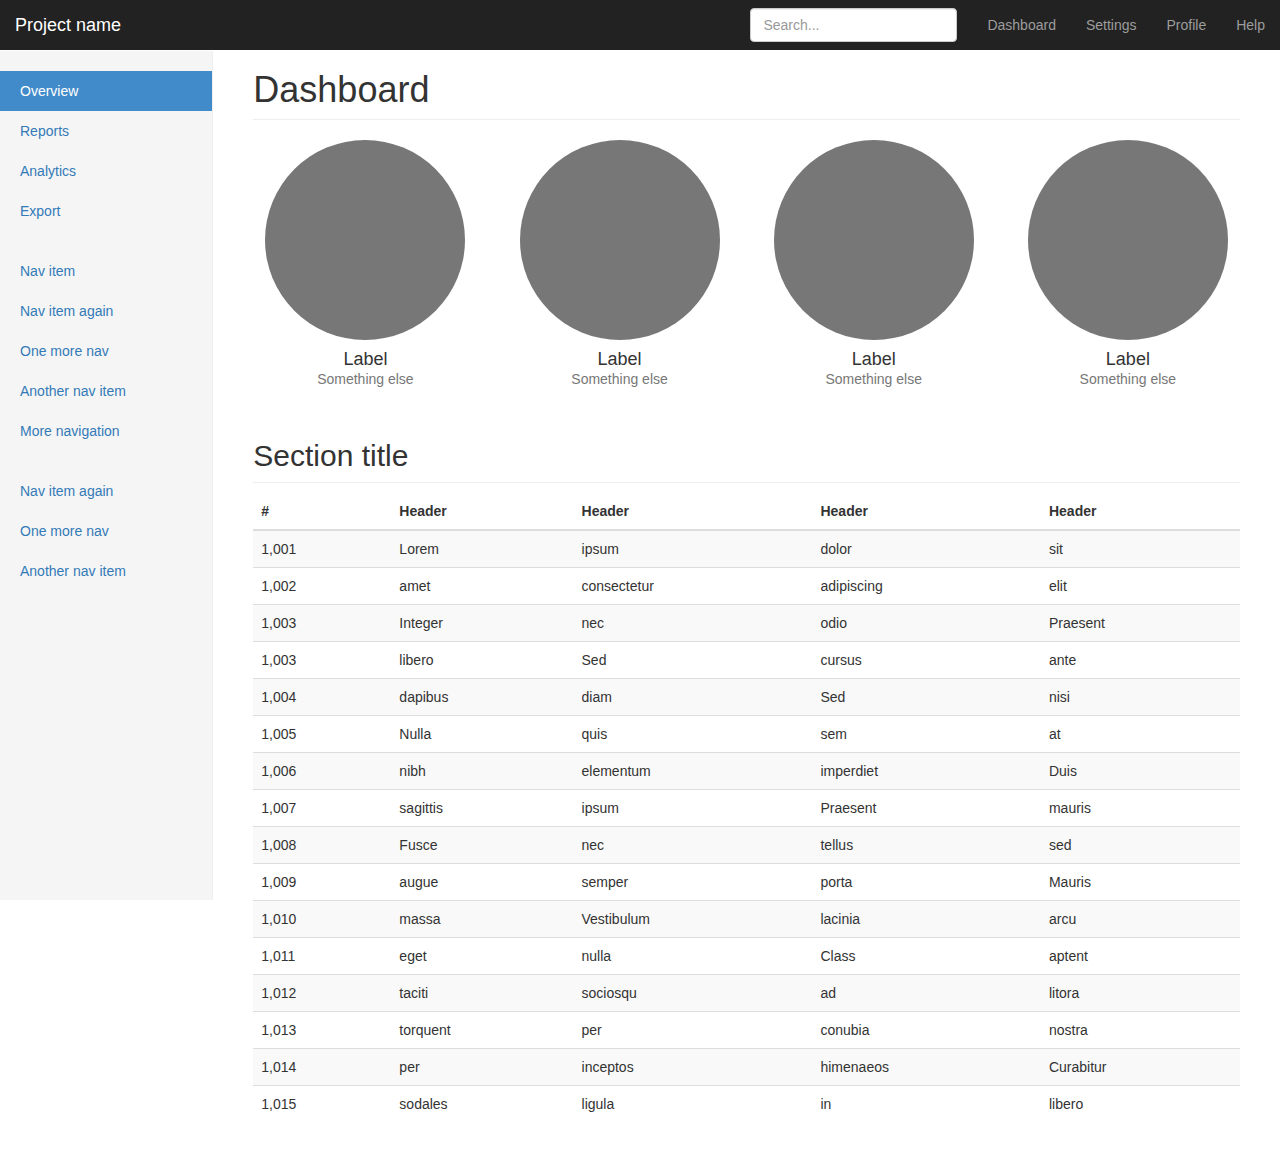
<file: import/js/docs/examples/dashboard/index.html>
<!DOCTYPE html>
<html lang="en">
  <head>
    <meta charset="utf-8">
    <meta http-equiv="X-UA-Compatible" content="IE=edge">
    <meta name="viewport" content="width=device-width, initial-scale=1">
    <!-- The above 3 meta tags *must* come first in the head; any other head content must come *after* these tags -->
    <meta name="description" content="">
    <meta name="author" content="">
    <link rel="icon" href="../../favicon.ico">

    <title>Dashboard Template for Bootstrap</title>

    <!-- Bootstrap core CSS -->
    <link href="../../dist/css/bootstrap.min.css" rel="stylesheet">

    <!-- IE10 viewport hack for Surface/desktop Windows 8 bug -->
    <link href="../../assets/css/ie10-viewport-bug-workaround.css" rel="stylesheet">

    <!-- Custom styles for this template -->
    <link href="dashboard.css" rel="stylesheet">

    <!-- Just for debugging purposes. Don't actually copy these 2 lines! -->
    <!--[if lt IE 9]><script src="../../assets/js/ie8-responsive-file-warning.js"></script><![endif]-->
    <script src="../../assets/js/ie-emulation-modes-warning.js"></script>

    <!-- HTML5 shim and Respond.js for IE8 support of HTML5 elements and media queries -->
    <!--[if lt IE 9]>
      <script src="https://oss.maxcdn.com/html5shiv/3.7.3/html5shiv.min.js"></script>
      <script src="https://oss.maxcdn.com/respond/1.4.2/respond.min.js"></script>
    <![endif]-->
  </head>

  <body>

    <nav class="navbar navbar-inverse navbar-fixed-top">
      <div class="container-fluid">
        <div class="navbar-header">
          <button type="button" class="navbar-toggle collapsed" data-toggle="collapse" data-target="#navbar" aria-expanded="false" aria-controls="navbar">
            <span class="sr-only">Toggle navigation</span>
            <span class="icon-bar"></span>
            <span class="icon-bar"></span>
            <span class="icon-bar"></span>
          </button>
          <a class="navbar-brand" href="#">Project name</a>
        </div>
        <div id="navbar" class="navbar-collapse collapse">
          <ul class="nav navbar-nav navbar-right">
            <li><a href="#">Dashboard</a></li>
            <li><a href="#">Settings</a></li>
            <li><a href="#">Profile</a></li>
            <li><a href="#">Help</a></li>
          </ul>
          <form class="navbar-form navbar-right">
            <input type="text" class="form-control" placeholder="Search...">
          </form>
        </div>
      </div>
    </nav>

    <div class="container-fluid">
      <div class="row">
        <div class="col-sm-3 col-md-2 sidebar">
          <ul class="nav nav-sidebar">
            <li class="active"><a href="#">Overview <span class="sr-only">(current)</span></a></li>
            <li><a href="#">Reports</a></li>
            <li><a href="#">Analytics</a></li>
            <li><a href="#">Export</a></li>
          </ul>
          <ul class="nav nav-sidebar">
            <li><a href="">Nav item</a></li>
            <li><a href="">Nav item again</a></li>
            <li><a href="">One more nav</a></li>
            <li><a href="">Another nav item</a></li>
            <li><a href="">More navigation</a></li>
          </ul>
          <ul class="nav nav-sidebar">
            <li><a href="">Nav item again</a></li>
            <li><a href="">One more nav</a></li>
            <li><a href="">Another nav item</a></li>
          </ul>
        </div>
        <div class="col-sm-9 col-sm-offset-3 col-md-10 col-md-offset-2 main">
          <h1 class="page-header">Dashboard</h1>

          <div class="row placeholders">
            <div class="col-xs-6 col-sm-3 placeholder">
              <img src="[data-uri]" width="200" height="200" class="img-responsive" alt="Generic placeholder thumbnail">
              <h4>Label</h4>
              <span class="text-muted">Something else</span>
            </div>
            <div class="col-xs-6 col-sm-3 placeholder">
              <img src="[data-uri]" width="200" height="200" class="img-responsive" alt="Generic placeholder thumbnail">
              <h4>Label</h4>
              <span class="text-muted">Something else</span>
            </div>
            <div class="col-xs-6 col-sm-3 placeholder">
              <img src="[data-uri]" width="200" height="200" class="img-responsive" alt="Generic placeholder thumbnail">
              <h4>Label</h4>
              <span class="text-muted">Something else</span>
            </div>
            <div class="col-xs-6 col-sm-3 placeholder">
              <img src="[data-uri]" width="200" height="200" class="img-responsive" alt="Generic placeholder thumbnail">
              <h4>Label</h4>
              <span class="text-muted">Something else</span>
            </div>
          </div>

          <h2 class="sub-header">Section title</h2>
          <div class="table-responsive">
            <table class="table table-striped">
              <thead>
                <tr>
                  <th>#</th>
                  <th>Header</th>
                  <th>Header</th>
                  <th>Header</th>
                  <th>Header</th>
                </tr>
              </thead>
              <tbody>
                <tr>
                  <td>1,001</td>
                  <td>Lorem</td>
                  <td>ipsum</td>
                  <td>dolor</td>
                  <td>sit</td>
                </tr>
                <tr>
                  <td>1,002</td>
                  <td>amet</td>
                  <td>consectetur</td>
                  <td>adipiscing</td>
                  <td>elit</td>
                </tr>
                <tr>
                  <td>1,003</td>
                  <td>Integer</td>
                  <td>nec</td>
                  <td>odio</td>
                  <td>Praesent</td>
                </tr>
                <tr>
                  <td>1,003</td>
                  <td>libero</td>
                  <td>Sed</td>
                  <td>cursus</td>
                  <td>ante</td>
                </tr>
                <tr>
                  <td>1,004</td>
                  <td>dapibus</td>
                  <td>diam</td>
                  <td>Sed</td>
                  <td>nisi</td>
                </tr>
                <tr>
                  <td>1,005</td>
                  <td>Nulla</td>
                  <td>quis</td>
                  <td>sem</td>
                  <td>at</td>
                </tr>
                <tr>
                  <td>1,006</td>
                  <td>nibh</td>
                  <td>elementum</td>
                  <td>imperdiet</td>
                  <td>Duis</td>
                </tr>
                <tr>
                  <td>1,007</td>
                  <td>sagittis</td>
                  <td>ipsum</td>
                  <td>Praesent</td>
                  <td>mauris</td>
                </tr>
                <tr>
                  <td>1,008</td>
                  <td>Fusce</td>
                  <td>nec</td>
                  <td>tellus</td>
                  <td>sed</td>
                </tr>
                <tr>
                  <td>1,009</td>
                  <td>augue</td>
                  <td>semper</td>
                  <td>porta</td>
                  <td>Mauris</td>
                </tr>
                <tr>
                  <td>1,010</td>
                  <td>massa</td>
                  <td>Vestibulum</td>
                  <td>lacinia</td>
                  <td>arcu</td>
                </tr>
                <tr>
                  <td>1,011</td>
                  <td>eget</td>
                  <td>nulla</td>
                  <td>Class</td>
                  <td>aptent</td>
                </tr>
                <tr>
                  <td>1,012</td>
                  <td>taciti</td>
                  <td>sociosqu</td>
                  <td>ad</td>
                  <td>litora</td>
                </tr>
                <tr>
                  <td>1,013</td>
                  <td>torquent</td>
                  <td>per</td>
                  <td>conubia</td>
                  <td>nostra</td>
                </tr>
                <tr>
                  <td>1,014</td>
                  <td>per</td>
                  <td>inceptos</td>
                  <td>himenaeos</td>
                  <td>Curabitur</td>
                </tr>
                <tr>
                  <td>1,015</td>
                  <td>sodales</td>
                  <td>ligula</td>
                  <td>in</td>
                  <td>libero</td>
                </tr>
              </tbody>
            </table>
          </div>
        </div>
      </div>
    </div>

    <!-- Bootstrap core JavaScript
    ================================================== -->
    <!-- Placed at the end of the document so the pages load faster -->
    <script src="https://ajax.googleapis.com/ajax/libs/jquery/1.12.4/jquery.min.js"></script>
    <script>window.jQuery || document.write('<script src="../../assets/js/vendor/jquery.min.js"><\/script>')</script>
    <script src="../../dist/js/bootstrap.min.js"></script>
    <!-- Just to make our placeholder images work. Don't actually copy the next line! -->
    <script src="../../assets/js/vendor/holder.min.js"></script>
    <!-- IE10 viewport hack for Surface/desktop Windows 8 bug -->
    <script src="../../assets/js/ie10-viewport-bug-workaround.js"></script>
  </body>
</html>
</file>
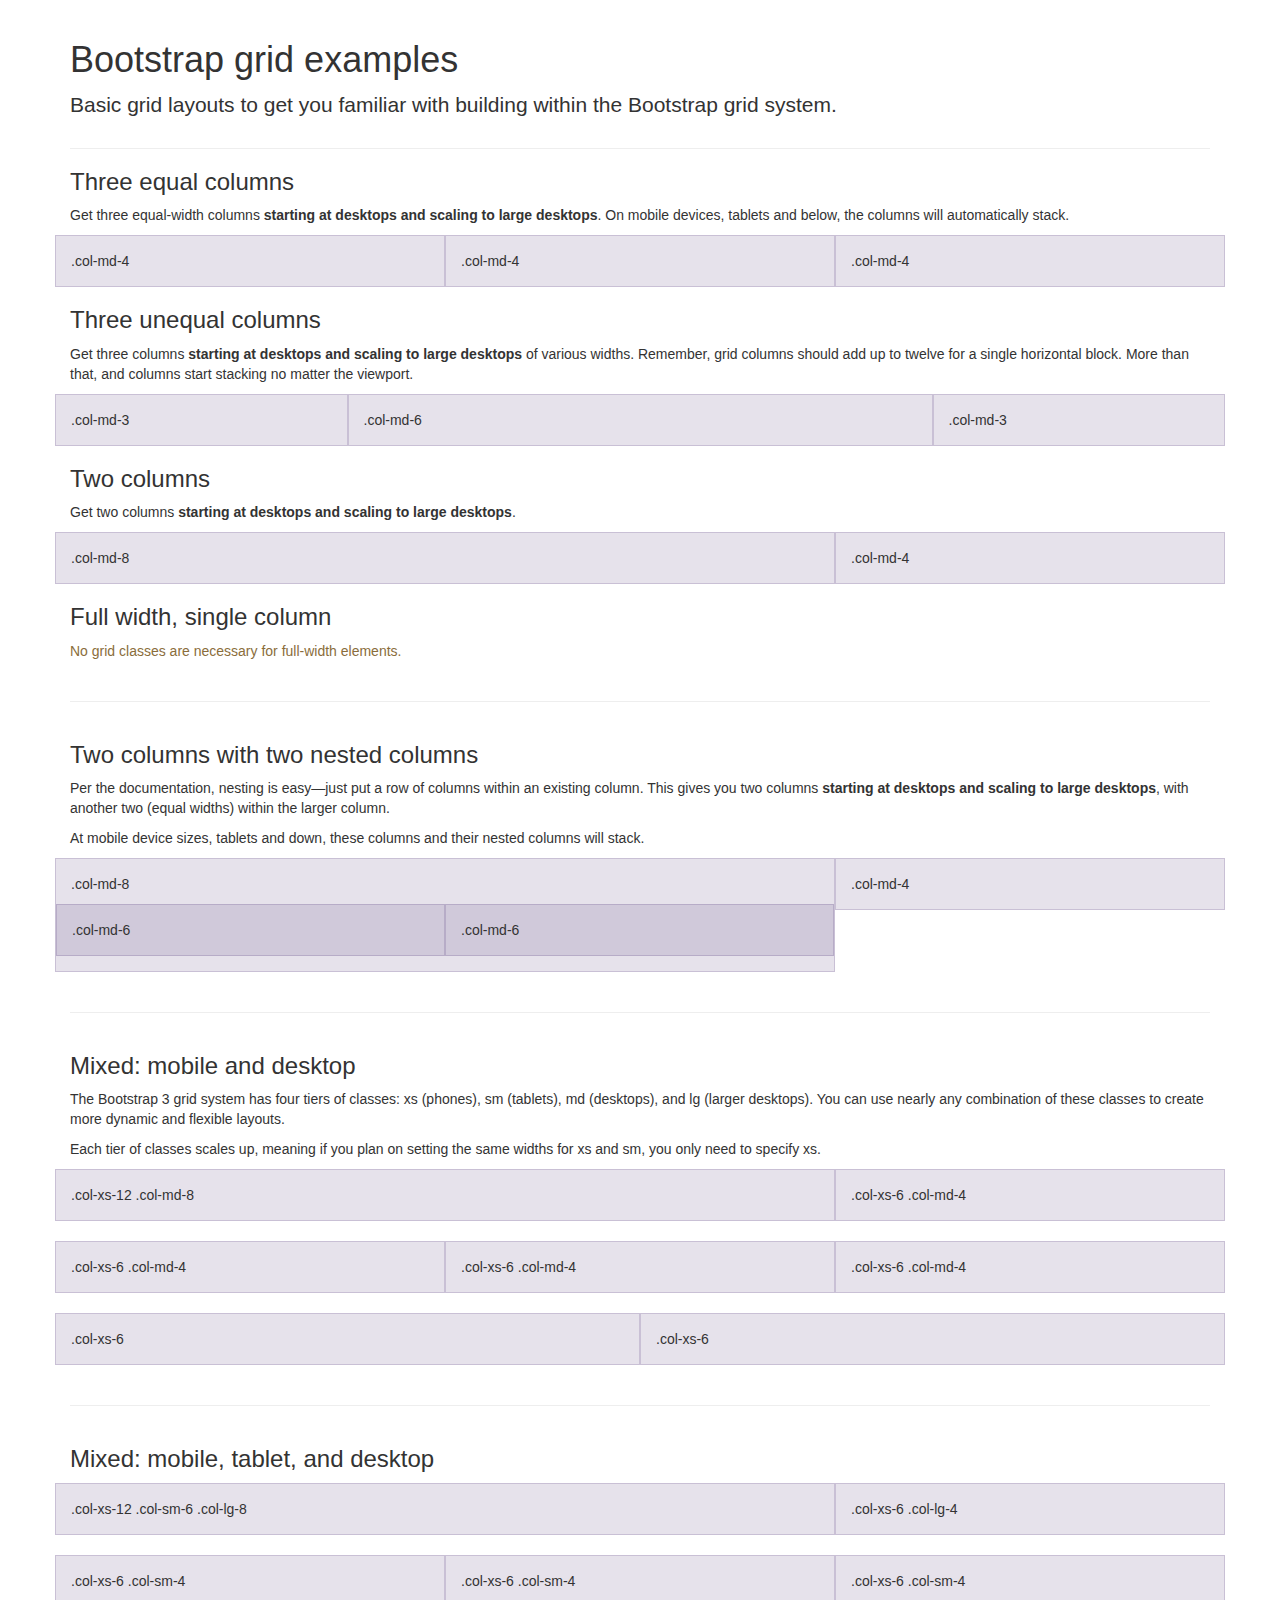
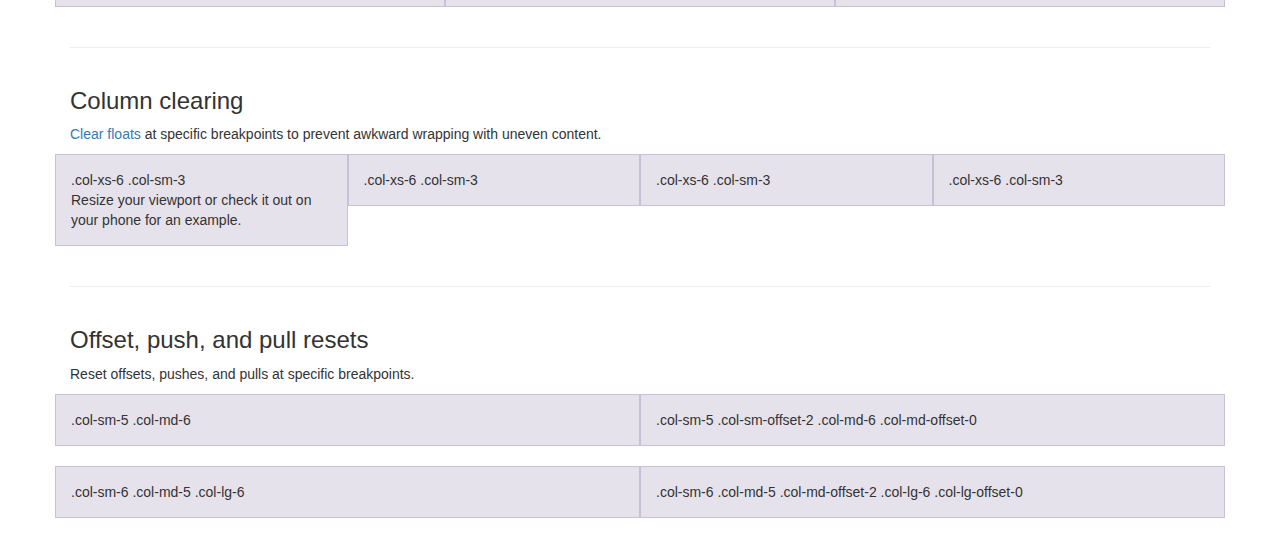
<file: import/js/docs/examples/grid/index.html>
<!DOCTYPE html>
<html lang="en">
  <head>
    <meta charset="utf-8">
    <meta http-equiv="X-UA-Compatible" content="IE=edge">
    <meta name="viewport" content="width=device-width, initial-scale=1">
    <!-- The above 3 meta tags *must* come first in the head; any other head content must come *after* these tags -->
    <meta name="description" content="">
    <meta name="author" content="">
    <link rel="icon" href="../../favicon.ico">

    <title>Grid Template for Bootstrap</title>

    <!-- Bootstrap core CSS -->
    <link href="../../dist/css/bootstrap.min.css" rel="stylesheet">

    <!-- IE10 viewport hack for Surface/desktop Windows 8 bug -->
    <link href="../../assets/css/ie10-viewport-bug-workaround.css" rel="stylesheet">

    <!-- Custom styles for this template -->
    <link href="grid.css" rel="stylesheet">

    <!-- Just for debugging purposes. Don't actually copy these 2 lines! -->
    <!--[if lt IE 9]><script src="../../assets/js/ie8-responsive-file-warning.js"></script><![endif]-->
    <script src="../../assets/js/ie-emulation-modes-warning.js"></script>

    <!-- HTML5 shim and Respond.js for IE8 support of HTML5 elements and media queries -->
    <!--[if lt IE 9]>
      <script src="https://oss.maxcdn.com/html5shiv/3.7.3/html5shiv.min.js"></script>
      <script src="https://oss.maxcdn.com/respond/1.4.2/respond.min.js"></script>
    <![endif]-->
  </head>

  <body>
    <div class="container">

      <div class="page-header">
        <h1>Bootstrap grid examples</h1>
        <p class="lead">Basic grid layouts to get you familiar with building within the Bootstrap grid system.</p>
      </div>

      <h3>Three equal columns</h3>
      <p>Get three equal-width columns <strong>starting at desktops and scaling to large desktops</strong>. On mobile devices, tablets and below, the columns will automatically stack.</p>
      <div class="row">
        <div class="col-md-4">.col-md-4</div>
        <div class="col-md-4">.col-md-4</div>
        <div class="col-md-4">.col-md-4</div>
      </div>

      <h3>Three unequal columns</h3>
      <p>Get three columns <strong>starting at desktops and scaling to large desktops</strong> of various widths. Remember, grid columns should add up to twelve for a single horizontal block. More than that, and columns start stacking no matter the viewport.</p>
      <div class="row">
        <div class="col-md-3">.col-md-3</div>
        <div class="col-md-6">.col-md-6</div>
        <div class="col-md-3">.col-md-3</div>
      </div>

      <h3>Two columns</h3>
      <p>Get two columns <strong>starting at desktops and scaling to large desktops</strong>.</p>
      <div class="row">
        <div class="col-md-8">.col-md-8</div>
        <div class="col-md-4">.col-md-4</div>
      </div>

      <h3>Full width, single column</h3>
      <p class="text-warning">No grid classes are necessary for full-width elements.</p>

      <hr>

      <h3>Two columns with two nested columns</h3>
      <p>Per the documentation, nesting is easy—just put a row of columns within an existing column. This gives you two columns <strong>starting at desktops and scaling to large desktops</strong>, with another two (equal widths) within the larger column.</p>
      <p>At mobile device sizes, tablets and down, these columns and their nested columns will stack.</p>
      <div class="row">
        <div class="col-md-8">
          .col-md-8
          <div class="row">
            <div class="col-md-6">.col-md-6</div>
            <div class="col-md-6">.col-md-6</div>
          </div>
        </div>
        <div class="col-md-4">.col-md-4</div>
      </div>

      <hr>

      <h3>Mixed: mobile and desktop</h3>
      <p>The Bootstrap 3 grid system has four tiers of classes: xs (phones), sm (tablets), md (desktops), and lg (larger desktops). You can use nearly any combination of these classes to create more dynamic and flexible layouts.</p>
      <p>Each tier of classes scales up, meaning if you plan on setting the same widths for xs and sm, you only need to specify xs.</p>
      <div class="row">
        <div class="col-xs-12 col-md-8">.col-xs-12 .col-md-8</div>
        <div class="col-xs-6 col-md-4">.col-xs-6 .col-md-4</div>
      </div>
      <div class="row">
        <div class="col-xs-6 col-md-4">.col-xs-6 .col-md-4</div>
        <div class="col-xs-6 col-md-4">.col-xs-6 .col-md-4</div>
        <div class="col-xs-6 col-md-4">.col-xs-6 .col-md-4</div>
      </div>
      <div class="row">
        <div class="col-xs-6">.col-xs-6</div>
        <div class="col-xs-6">.col-xs-6</div>
      </div>

      <hr>

      <h3>Mixed: mobile, tablet, and desktop</h3>
      <p></p>
      <div class="row">
        <div class="col-xs-12 col-sm-6 col-lg-8">.col-xs-12 .col-sm-6 .col-lg-8</div>
        <div class="col-xs-6 col-lg-4">.col-xs-6 .col-lg-4</div>
      </div>
      <div class="row">
        <div class="col-xs-6 col-sm-4">.col-xs-6 .col-sm-4</div>
        <div class="col-xs-6 col-sm-4">.col-xs-6 .col-sm-4</div>
        <div class="col-xs-6 col-sm-4">.col-xs-6 .col-sm-4</div>
      </div>

      <hr>

      <h3>Column clearing</h3>
      <p><a href="http://getbootstrap.com/css/#grid-responsive-resets">Clear floats</a> at specific breakpoints to prevent awkward wrapping with uneven content.</p>
      <div class="row">
        <div class="col-xs-6 col-sm-3">
          .col-xs-6 .col-sm-3
          <br>
          Resize your viewport or check it out on your phone for an example.
        </div>
        <div class="col-xs-6 col-sm-3">.col-xs-6 .col-sm-3</div>

        <!-- Add the extra clearfix for only the required viewport -->
        <div class="clearfix visible-xs"></div>

        <div class="col-xs-6 col-sm-3">.col-xs-6 .col-sm-3</div>
        <div class="col-xs-6 col-sm-3">.col-xs-6 .col-sm-3</div>
      </div>

      <hr>

      <h3>Offset, push, and pull resets</h3>
      <p>Reset offsets, pushes, and pulls at specific breakpoints.</p>
      <div class="row">
        <div class="col-sm-5 col-md-6">.col-sm-5 .col-md-6</div>
        <div class="col-sm-5 col-sm-offset-2 col-md-6 col-md-offset-0">.col-sm-5 .col-sm-offset-2 .col-md-6 .col-md-offset-0</div>
      </div>
      <div class="row">
        <div class="col-sm-6 col-md-5 col-lg-6">.col-sm-6 .col-md-5 .col-lg-6</div>
        <div class="col-sm-6 col-md-5 col-md-offset-2 col-lg-6 col-lg-offset-0">.col-sm-6 .col-md-5 .col-md-offset-2 .col-lg-6 .col-lg-offset-0</div>
      </div>


    </div> <!-- /container -->


    <!-- IE10 viewport hack for Surface/desktop Windows 8 bug -->
    <script src="../../assets/js/ie10-viewport-bug-workaround.js"></script>
  </body>
</html>
</file>
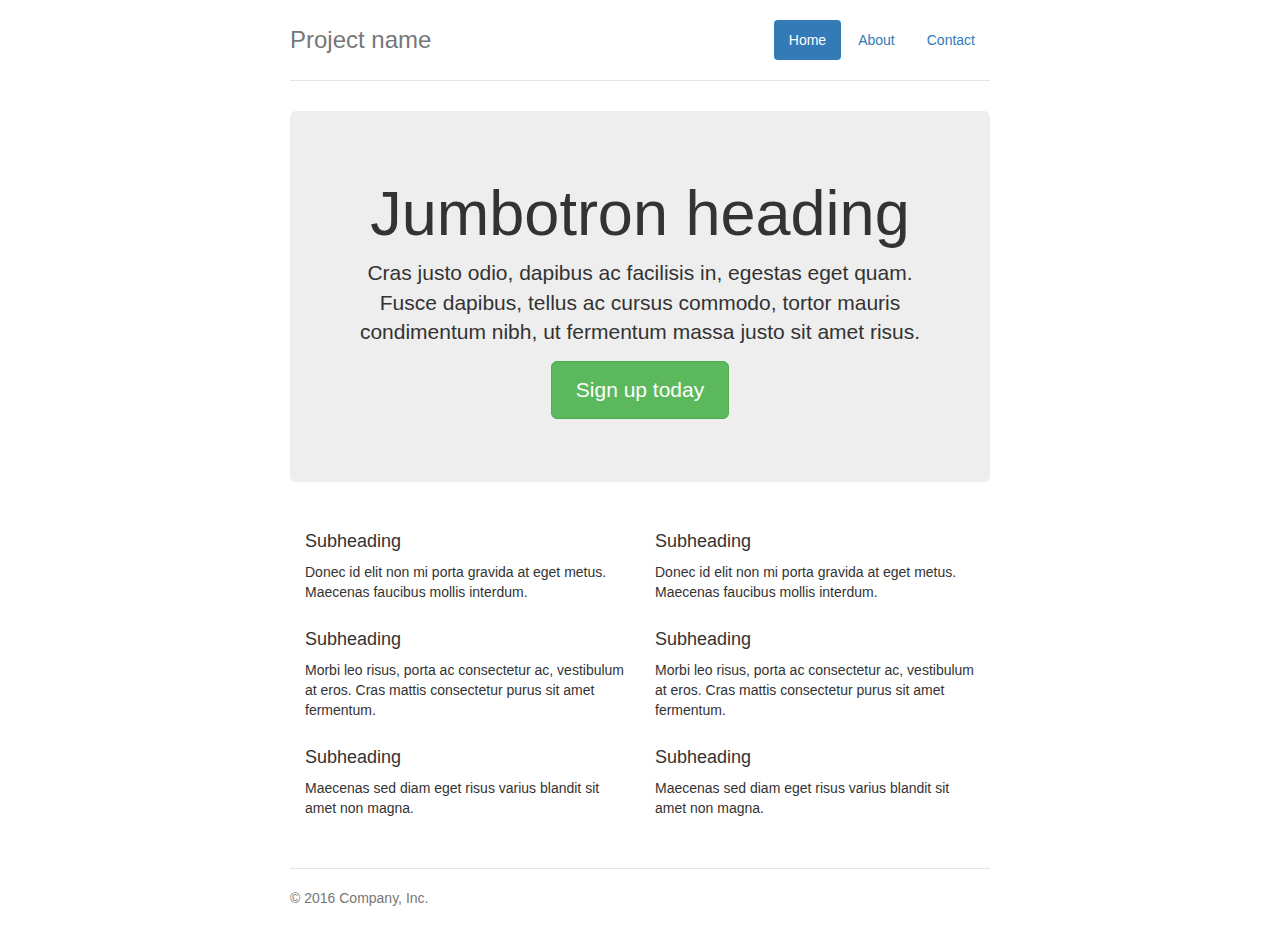
<file: import/js/docs/examples/jumbotron-narrow/index.html>
<!DOCTYPE html>
<html lang="en">
  <head>
    <meta charset="utf-8">
    <meta http-equiv="X-UA-Compatible" content="IE=edge">
    <meta name="viewport" content="width=device-width, initial-scale=1">
    <!-- The above 3 meta tags *must* come first in the head; any other head content must come *after* these tags -->
    <meta name="description" content="">
    <meta name="author" content="">
    <link rel="icon" href="../../favicon.ico">

    <title>Narrow Jumbotron Template for Bootstrap</title>

    <!-- Bootstrap core CSS -->
    <link href="../../dist/css/bootstrap.min.css" rel="stylesheet">

    <!-- IE10 viewport hack for Surface/desktop Windows 8 bug -->
    <link href="../../assets/css/ie10-viewport-bug-workaround.css" rel="stylesheet">

    <!-- Custom styles for this template -->
    <link href="jumbotron-narrow.css" rel="stylesheet">

    <!-- Just for debugging purposes. Don't actually copy these 2 lines! -->
    <!--[if lt IE 9]><script src="../../assets/js/ie8-responsive-file-warning.js"></script><![endif]-->
    <script src="../../assets/js/ie-emulation-modes-warning.js"></script>

    <!-- HTML5 shim and Respond.js for IE8 support of HTML5 elements and media queries -->
    <!--[if lt IE 9]>
      <script src="https://oss.maxcdn.com/html5shiv/3.7.3/html5shiv.min.js"></script>
      <script src="https://oss.maxcdn.com/respond/1.4.2/respond.min.js"></script>
    <![endif]-->
  </head>

  <body>

    <div class="container">
      <div class="header clearfix">
        <nav>
          <ul class="nav nav-pills pull-right">
            <li role="presentation" class="active"><a href="#">Home</a></li>
            <li role="presentation"><a href="#">About</a></li>
            <li role="presentation"><a href="#">Contact</a></li>
          </ul>
        </nav>
        <h3 class="text-muted">Project name</h3>
      </div>

      <div class="jumbotron">
        <h1>Jumbotron heading</h1>
        <p class="lead">Cras justo odio, dapibus ac facilisis in, egestas eget quam. Fusce dapibus, tellus ac cursus commodo, tortor mauris condimentum nibh, ut fermentum massa justo sit amet risus.</p>
        <p><a class="btn btn-lg btn-success" href="#" role="button">Sign up today</a></p>
      </div>

      <div class="row marketing">
        <div class="col-lg-6">
          <h4>Subheading</h4>
          <p>Donec id elit non mi porta gravida at eget metus. Maecenas faucibus mollis interdum.</p>

          <h4>Subheading</h4>
          <p>Morbi leo risus, porta ac consectetur ac, vestibulum at eros. Cras mattis consectetur purus sit amet fermentum.</p>

          <h4>Subheading</h4>
          <p>Maecenas sed diam eget risus varius blandit sit amet non magna.</p>
        </div>

        <div class="col-lg-6">
          <h4>Subheading</h4>
          <p>Donec id elit non mi porta gravida at eget metus. Maecenas faucibus mollis interdum.</p>

          <h4>Subheading</h4>
          <p>Morbi leo risus, porta ac consectetur ac, vestibulum at eros. Cras mattis consectetur purus sit amet fermentum.</p>

          <h4>Subheading</h4>
          <p>Maecenas sed diam eget risus varius blandit sit amet non magna.</p>
        </div>
      </div>

      <footer class="footer">
        <p>&copy; 2016 Company, Inc.</p>
      </footer>

    </div> <!-- /container -->


    <!-- IE10 viewport hack for Surface/desktop Windows 8 bug -->
    <script src="../../assets/js/ie10-viewport-bug-workaround.js"></script>
  </body>
</html>
</file>
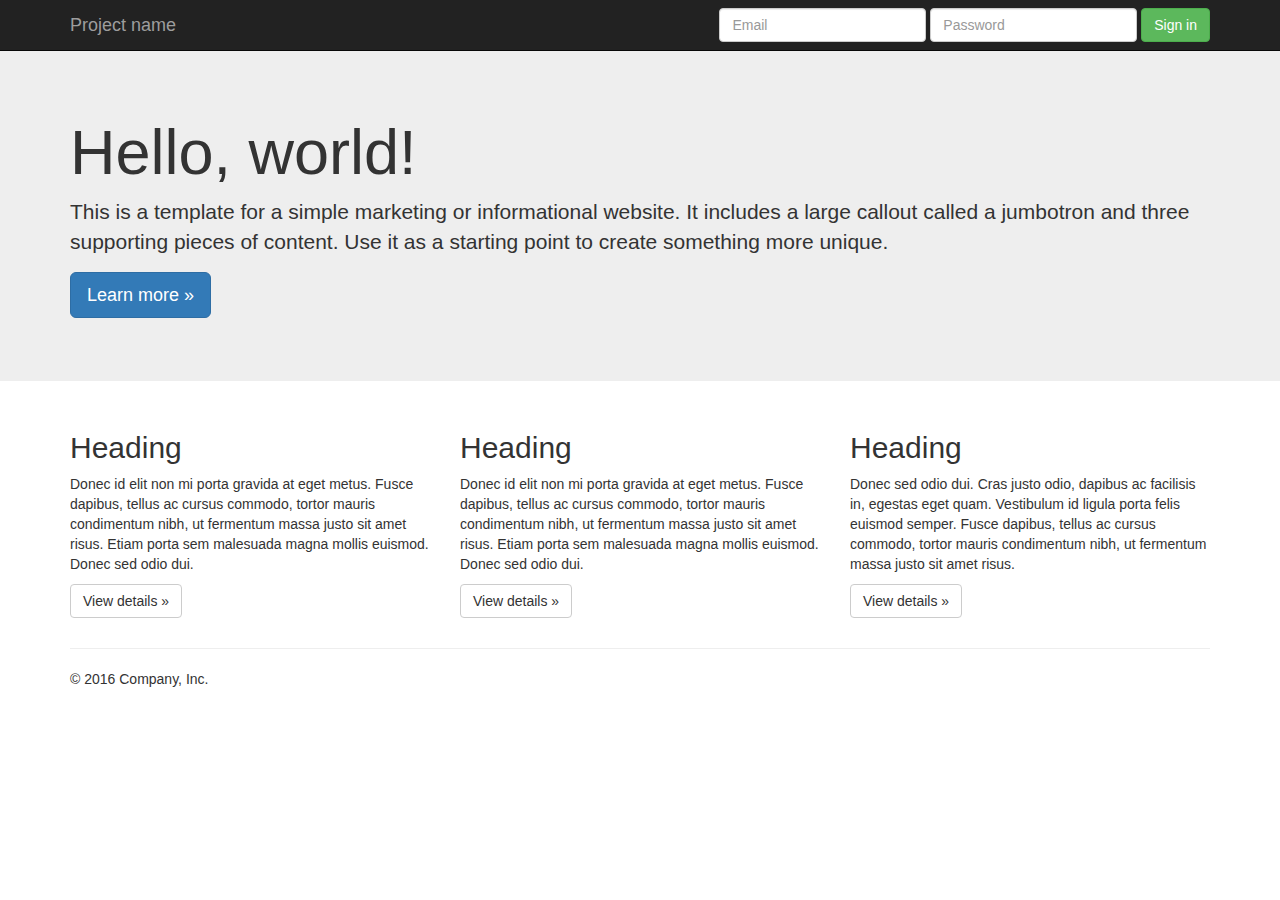
<file: import/js/docs/examples/jumbotron/index.html>
<!DOCTYPE html>
<html lang="en">
  <head>
    <meta charset="utf-8">
    <meta http-equiv="X-UA-Compatible" content="IE=edge">
    <meta name="viewport" content="width=device-width, initial-scale=1">
    <!-- The above 3 meta tags *must* come first in the head; any other head content must come *after* these tags -->
    <meta name="description" content="">
    <meta name="author" content="">
    <link rel="icon" href="../../favicon.ico">

    <title>Jumbotron Template for Bootstrap</title>

    <!-- Bootstrap core CSS -->
    <link href="../../dist/css/bootstrap.min.css" rel="stylesheet">

    <!-- IE10 viewport hack for Surface/desktop Windows 8 bug -->
    <link href="../../assets/css/ie10-viewport-bug-workaround.css" rel="stylesheet">

    <!-- Custom styles for this template -->
    <link href="jumbotron.css" rel="stylesheet">

    <!-- Just for debugging purposes. Don't actually copy these 2 lines! -->
    <!--[if lt IE 9]><script src="../../assets/js/ie8-responsive-file-warning.js"></script><![endif]-->
    <script src="../../assets/js/ie-emulation-modes-warning.js"></script>

    <!-- HTML5 shim and Respond.js for IE8 support of HTML5 elements and media queries -->
    <!--[if lt IE 9]>
      <script src="https://oss.maxcdn.com/html5shiv/3.7.3/html5shiv.min.js"></script>
      <script src="https://oss.maxcdn.com/respond/1.4.2/respond.min.js"></script>
    <![endif]-->
  </head>

  <body>

    <nav class="navbar navbar-inverse navbar-fixed-top">
      <div class="container">
        <div class="navbar-header">
          <button type="button" class="navbar-toggle collapsed" data-toggle="collapse" data-target="#navbar" aria-expanded="false" aria-controls="navbar">
            <span class="sr-only">Toggle navigation</span>
            <span class="icon-bar"></span>
            <span class="icon-bar"></span>
            <span class="icon-bar"></span>
          </button>
          <a class="navbar-brand" href="#">Project name</a>
        </div>
        <div id="navbar" class="navbar-collapse collapse">
          <form class="navbar-form navbar-right">
            <div class="form-group">
              <input type="text" placeholder="Email" class="form-control">
            </div>
            <div class="form-group">
              <input type="password" placeholder="Password" class="form-control">
            </div>
            <button type="submit" class="btn btn-success">Sign in</button>
          </form>
        </div><!--/.navbar-collapse -->
      </div>
    </nav>

    <!-- Main jumbotron for a primary marketing message or call to action -->
    <div class="jumbotron">
      <div class="container">
        <h1>Hello, world!</h1>
        <p>This is a template for a simple marketing or informational website. It includes a large callout called a jumbotron and three supporting pieces of content. Use it as a starting point to create something more unique.</p>
        <p><a class="btn btn-primary btn-lg" href="#" role="button">Learn more &raquo;</a></p>
      </div>
    </div>

    <div class="container">
      <!-- Example row of columns -->
      <div class="row">
        <div class="col-md-4">
          <h2>Heading</h2>
          <p>Donec id elit non mi porta gravida at eget metus. Fusce dapibus, tellus ac cursus commodo, tortor mauris condimentum nibh, ut fermentum massa justo sit amet risus. Etiam porta sem malesuada magna mollis euismod. Donec sed odio dui. </p>
          <p><a class="btn btn-default" href="#" role="button">View details &raquo;</a></p>
        </div>
        <div class="col-md-4">
          <h2>Heading</h2>
          <p>Donec id elit non mi porta gravida at eget metus. Fusce dapibus, tellus ac cursus commodo, tortor mauris condimentum nibh, ut fermentum massa justo sit amet risus. Etiam porta sem malesuada magna mollis euismod. Donec sed odio dui. </p>
          <p><a class="btn btn-default" href="#" role="button">View details &raquo;</a></p>
       </div>
        <div class="col-md-4">
          <h2>Heading</h2>
          <p>Donec sed odio dui. Cras justo odio, dapibus ac facilisis in, egestas eget quam. Vestibulum id ligula porta felis euismod semper. Fusce dapibus, tellus ac cursus commodo, tortor mauris condimentum nibh, ut fermentum massa justo sit amet risus.</p>
          <p><a class="btn btn-default" href="#" role="button">View details &raquo;</a></p>
        </div>
      </div>

      <hr>

      <footer>
        <p>&copy; 2016 Company, Inc.</p>
      </footer>
    </div> <!-- /container -->


    <!-- Bootstrap core JavaScript
    ================================================== -->
    <!-- Placed at the end of the document so the pages load faster -->
    <script src="https://ajax.googleapis.com/ajax/libs/jquery/1.12.4/jquery.min.js"></script>
    <script>window.jQuery || document.write('<script src="../../assets/js/vendor/jquery.min.js"><\/script>')</script>
    <script src="../../dist/js/bootstrap.min.js"></script>
    <!-- IE10 viewport hack for Surface/desktop Windows 8 bug -->
    <script src="../../assets/js/ie10-viewport-bug-workaround.js"></script>
  </body>
</html>
</file>
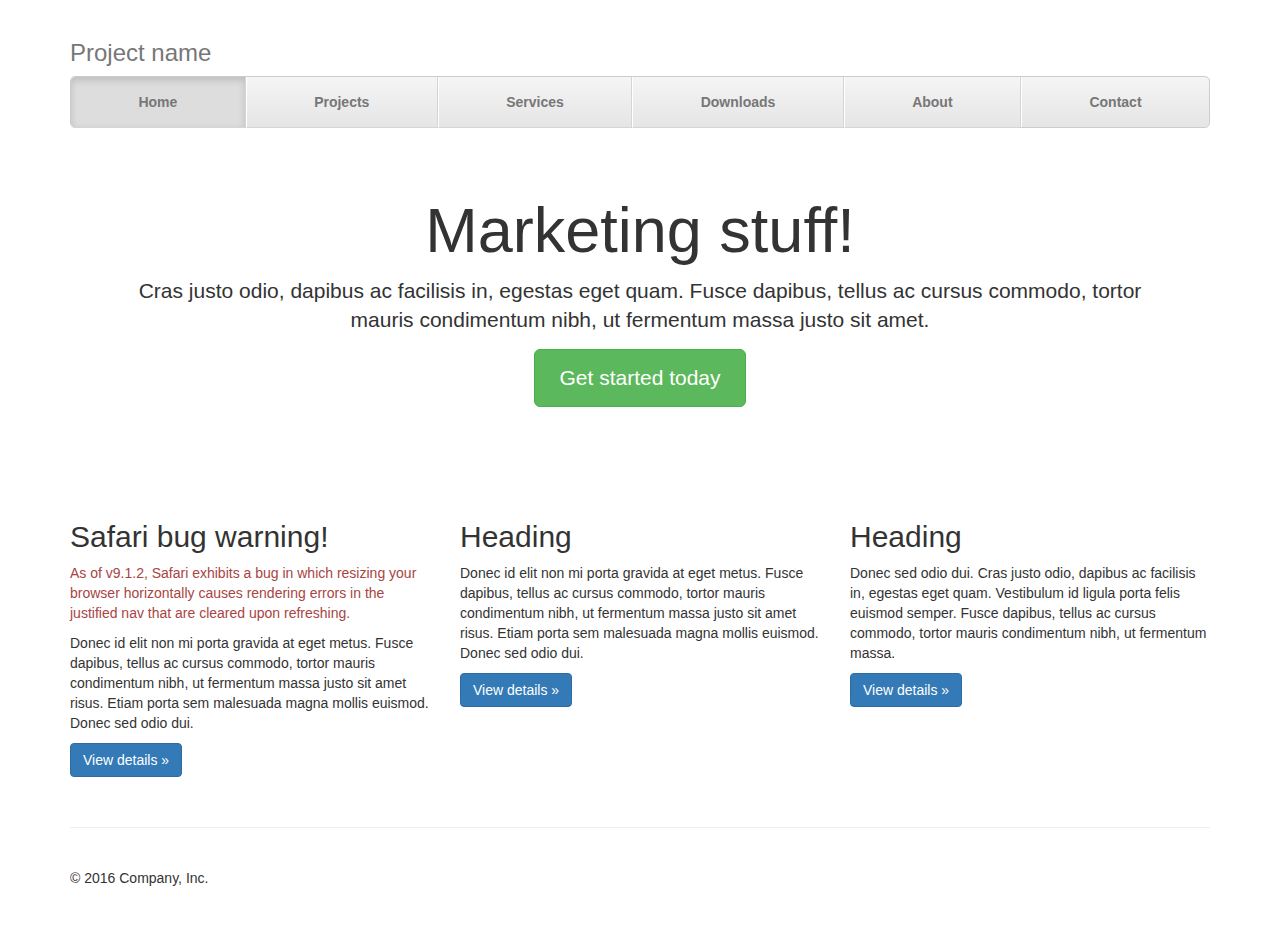
<file: import/js/docs/examples/justified-nav/index.html>
<!DOCTYPE html>
<html lang="en">
  <head>
    <meta charset="utf-8">
    <meta http-equiv="X-UA-Compatible" content="IE=edge">
    <meta name="viewport" content="width=device-width, initial-scale=1">
    <!-- The above 3 meta tags *must* come first in the head; any other head content must come *after* these tags -->
    <meta name="description" content="">
    <meta name="author" content="">
    <link rel="icon" href="../../favicon.ico">

    <title>Justified Nav Template for Bootstrap</title>

    <!-- Bootstrap core CSS -->
    <link href="../../dist/css/bootstrap.min.css" rel="stylesheet">

    <!-- IE10 viewport hack for Surface/desktop Windows 8 bug -->
    <link href="../../assets/css/ie10-viewport-bug-workaround.css" rel="stylesheet">

    <!-- Custom styles for this template -->
    <link href="justified-nav.css" rel="stylesheet">

    <!-- Just for debugging purposes. Don't actually copy these 2 lines! -->
    <!--[if lt IE 9]><script src="../../assets/js/ie8-responsive-file-warning.js"></script><![endif]-->
    <script src="../../assets/js/ie-emulation-modes-warning.js"></script>

    <!-- HTML5 shim and Respond.js for IE8 support of HTML5 elements and media queries -->
    <!--[if lt IE 9]>
      <script src="https://oss.maxcdn.com/html5shiv/3.7.3/html5shiv.min.js"></script>
      <script src="https://oss.maxcdn.com/respond/1.4.2/respond.min.js"></script>
    <![endif]-->
  </head>

  <body>

    <div class="container">

      <!-- The justified navigation menu is meant for single line per list item.
           Multiple lines will require custom code not provided by Bootstrap. -->
      <div class="masthead">
        <h3 class="text-muted">Project name</h3>
        <nav>
          <ul class="nav nav-justified">
            <li class="active"><a href="#">Home</a></li>
            <li><a href="#">Projects</a></li>
            <li><a href="#">Services</a></li>
            <li><a href="#">Downloads</a></li>
            <li><a href="#">About</a></li>
            <li><a href="#">Contact</a></li>
          </ul>
        </nav>
      </div>

      <!-- Jumbotron -->
      <div class="jumbotron">
        <h1>Marketing stuff!</h1>
        <p class="lead">Cras justo odio, dapibus ac facilisis in, egestas eget quam. Fusce dapibus, tellus ac cursus commodo, tortor mauris condimentum nibh, ut fermentum massa justo sit amet.</p>
        <p><a class="btn btn-lg btn-success" href="#" role="button">Get started today</a></p>
      </div>

      <!-- Example row of columns -->
      <div class="row">
        <div class="col-lg-4">
          <h2>Safari bug warning!</h2>
          <p class="text-danger">As of v9.1.2, Safari exhibits a bug in which resizing your browser horizontally causes rendering errors in the justified nav that are cleared upon refreshing.</p>
          <p>Donec id elit non mi porta gravida at eget metus. Fusce dapibus, tellus ac cursus commodo, tortor mauris condimentum nibh, ut fermentum massa justo sit amet risus. Etiam porta sem malesuada magna mollis euismod. Donec sed odio dui. </p>
          <p><a class="btn btn-primary" href="#" role="button">View details &raquo;</a></p>
        </div>
        <div class="col-lg-4">
          <h2>Heading</h2>
          <p>Donec id elit non mi porta gravida at eget metus. Fusce dapibus, tellus ac cursus commodo, tortor mauris condimentum nibh, ut fermentum massa justo sit amet risus. Etiam porta sem malesuada magna mollis euismod. Donec sed odio dui. </p>
          <p><a class="btn btn-primary" href="#" role="button">View details &raquo;</a></p>
       </div>
        <div class="col-lg-4">
          <h2>Heading</h2>
          <p>Donec sed odio dui. Cras justo odio, dapibus ac facilisis in, egestas eget quam. Vestibulum id ligula porta felis euismod semper. Fusce dapibus, tellus ac cursus commodo, tortor mauris condimentum nibh, ut fermentum massa.</p>
          <p><a class="btn btn-primary" href="#" role="button">View details &raquo;</a></p>
        </div>
      </div>

      <!-- Site footer -->
      <footer class="footer">
        <p>&copy; 2016 Company, Inc.</p>
      </footer>

    </div> <!-- /container -->


    <!-- IE10 viewport hack for Surface/desktop Windows 8 bug -->
    <script src="../../assets/js/ie10-viewport-bug-workaround.js"></script>
  </body>
</html>
</file>
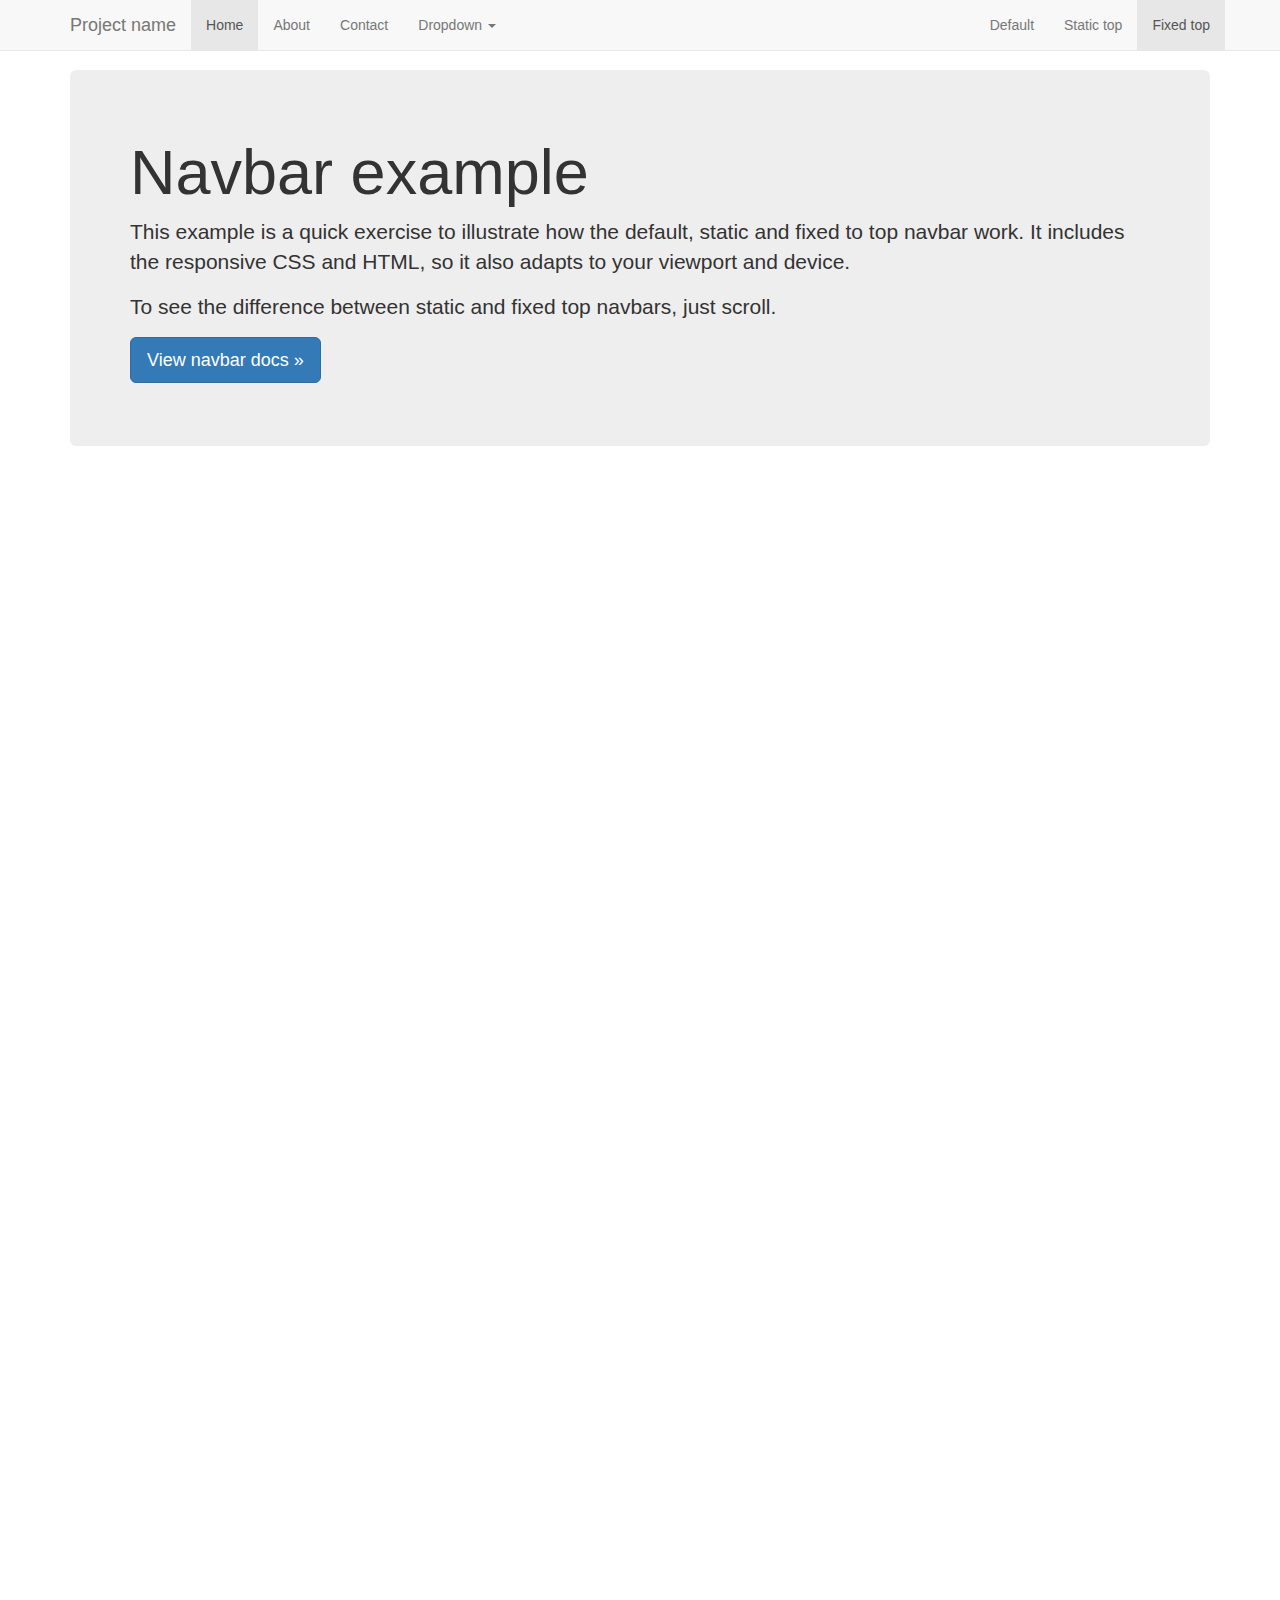
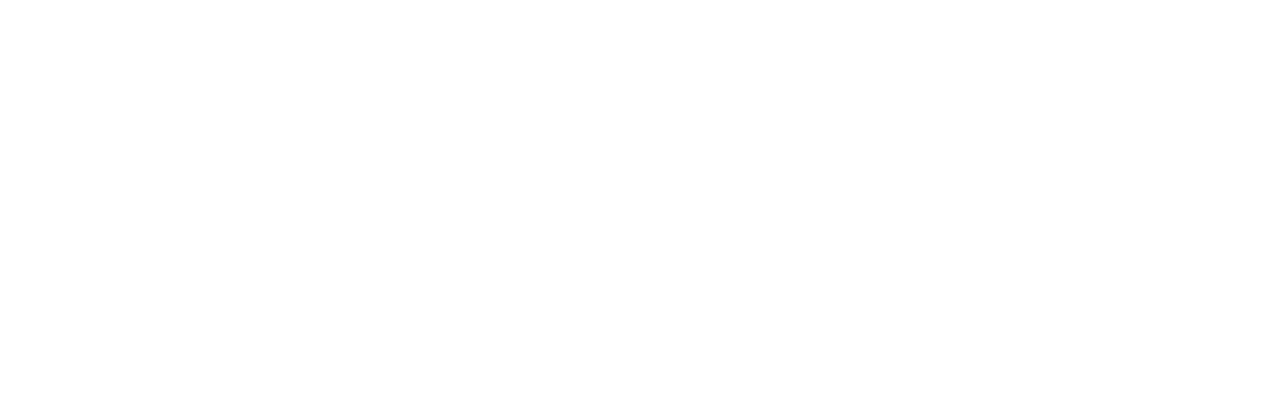
<file: import/js/docs/examples/navbar-fixed-top/index.html>
<!DOCTYPE html>
<html lang="en">
  <head>
    <meta charset="utf-8">
    <meta http-equiv="X-UA-Compatible" content="IE=edge">
    <meta name="viewport" content="width=device-width, initial-scale=1">
    <!-- The above 3 meta tags *must* come first in the head; any other head content must come *after* these tags -->
    <meta name="description" content="">
    <meta name="author" content="">
    <link rel="icon" href="../../favicon.ico">

    <title>Fixed Top Navbar Example for Bootstrap</title>

    <!-- Bootstrap core CSS -->
    <link href="../../dist/css/bootstrap.min.css" rel="stylesheet">

    <!-- IE10 viewport hack for Surface/desktop Windows 8 bug -->
    <link href="../../assets/css/ie10-viewport-bug-workaround.css" rel="stylesheet">

    <!-- Custom styles for this template -->
    <link href="navbar-fixed-top.css" rel="stylesheet">

    <!-- Just for debugging purposes. Don't actually copy these 2 lines! -->
    <!--[if lt IE 9]><script src="../../assets/js/ie8-responsive-file-warning.js"></script><![endif]-->
    <script src="../../assets/js/ie-emulation-modes-warning.js"></script>

    <!-- HTML5 shim and Respond.js for IE8 support of HTML5 elements and media queries -->
    <!--[if lt IE 9]>
      <script src="https://oss.maxcdn.com/html5shiv/3.7.3/html5shiv.min.js"></script>
      <script src="https://oss.maxcdn.com/respond/1.4.2/respond.min.js"></script>
    <![endif]-->
  </head>

  <body>

    <!-- Fixed navbar -->
    <nav class="navbar navbar-default navbar-fixed-top">
      <div class="container">
        <div class="navbar-header">
          <button type="button" class="navbar-toggle collapsed" data-toggle="collapse" data-target="#navbar" aria-expanded="false" aria-controls="navbar">
            <span class="sr-only">Toggle navigation</span>
            <span class="icon-bar"></span>
            <span class="icon-bar"></span>
            <span class="icon-bar"></span>
          </button>
          <a class="navbar-brand" href="#">Project name</a>
        </div>
        <div id="navbar" class="navbar-collapse collapse">
          <ul class="nav navbar-nav">
            <li class="active"><a href="#">Home</a></li>
            <li><a href="#about">About</a></li>
            <li><a href="#contact">Contact</a></li>
            <li class="dropdown">
              <a href="#" class="dropdown-toggle" data-toggle="dropdown" role="button" aria-haspopup="true" aria-expanded="false">Dropdown <span class="caret"></span></a>
              <ul class="dropdown-menu">
                <li><a href="#">Action</a></li>
                <li><a href="#">Another action</a></li>
                <li><a href="#">Something else here</a></li>
                <li role="separator" class="divider"></li>
                <li class="dropdown-header">Nav header</li>
                <li><a href="#">Separated link</a></li>
                <li><a href="#">One more separated link</a></li>
              </ul>
            </li>
          </ul>
          <ul class="nav navbar-nav navbar-right">
            <li><a href="../navbar/">Default</a></li>
            <li><a href="../navbar-static-top/">Static top</a></li>
            <li class="active"><a href="./">Fixed top <span class="sr-only">(current)</span></a></li>
          </ul>
        </div><!--/.nav-collapse -->
      </div>
    </nav>

    <div class="container">

      <!-- Main component for a primary marketing message or call to action -->
      <div class="jumbotron">
        <h1>Navbar example</h1>
        <p>This example is a quick exercise to illustrate how the default, static and fixed to top navbar work. It includes the responsive CSS and HTML, so it also adapts to your viewport and device.</p>
        <p>To see the difference between static and fixed top navbars, just scroll.</p>
        <p>
          <a class="btn btn-lg btn-primary" href="../../components/#navbar" role="button">View navbar docs &raquo;</a>
        </p>
      </div>

    </div> <!-- /container -->


    <!-- Bootstrap core JavaScript
    ================================================== -->
    <!-- Placed at the end of the document so the pages load faster -->
    <script src="https://ajax.googleapis.com/ajax/libs/jquery/1.12.4/jquery.min.js"></script>
    <script>window.jQuery || document.write('<script src="../../assets/js/vendor/jquery.min.js"><\/script>')</script>
    <script src="../../dist/js/bootstrap.min.js"></script>
    <!-- IE10 viewport hack for Surface/desktop Windows 8 bug -->
    <script src="../../assets/js/ie10-viewport-bug-workaround.js"></script>
  </body>
</html>
</file>
<file: pdflib/fpdf.css>
body {font-family:"Times New Roman",serif}
h1 {font:bold 135% Arial,sans-serif; color:#4000A0; margin-bottom:0.9em}
h2 {font:bold 95% Arial,sans-serif; color:#900000; margin-top:1.5em; margin-bottom:1em}
dl.param dt {text-decoration:underline}
dl.param dd {margin-top:1em; margin-bottom:1em}
dl.param ul {margin-top:1em; margin-bottom:1em}
tt, code, kbd {font-family:"Courier New",Courier,monospace; font-size:82%}
div.source {margin-top:1.4em; margin-bottom:1.3em}
div.source pre {display:table; border:1px solid #24246A; width:100%; margin:0em; font-family:inherit; font-size:100%}
div.source code {display:block; border:1px solid #C5C5EC; background-color:#F0F5FF; padding:6px; color:#000000}
div.doc-source {margin-top:1.4em; margin-bottom:1.3em}
div.doc-source pre {display:table; width:100%; margin:0em; font-family:inherit; font-size:100%}
div.doc-source code {display:block; background-color:#E0E0E0; padding:4px}
.kw {color:#000080; font-weight:bold}
.str {color:#CC0000}
.cmt {color:#008000}
p.demo {text-align:center; margin-top:-0.9em}
a.demo {text-decoration:none; font-weight:bold; color:#0000CC}
a.demo:link {text-decoration:none; font-weight:bold; color:#0000CC}
a.demo:hover {text-decoration:none; font-weight:bold; color:#0000FF}
a.demo:active {text-decoration:none; font-weight:bold; color:#0000FF}
</file>
<file: import/js/docs/examples/blog/blog.css>
/*
 * Globals
 */

body {
  font-family: Georgia, "Times New Roman", Times, serif;
  color: #555;
}

h1, .h1,
h2, .h2,
h3, .h3,
h4, .h4,
h5, .h5,
h6, .h6 {
  margin-top: 0;
  font-family: "Helvetica Neue", Helvetica, Arial, sans-serif;
  font-weight: normal;
  color: #333;
}


/*
 * Override Bootstrap's default container.
 */

@media (min-width: 1200px) {
  .container {
    width: 970px;
  }
}


/*
 * Masthead for nav
 */

.blog-masthead {
  background-color: #428bca;
  -webkit-box-shadow: inset 0 -2px 5px rgba(0,0,0,.1);
          box-shadow: inset 0 -2px 5px rgba(0,0,0,.1);
}

/* Nav links */
.blog-nav-item {
  position: relative;
  display: inline-block;
  padding: 10px;
  font-weight: 500;
  color: #cdddeb;
}
.blog-nav-item:hover,
.blog-nav-item:focus {
  color: #fff;
  text-decoration: none;
}

/* Active state gets a caret at the bottom */
.blog-nav .active {
  color: #fff;
}
.blog-nav .active:after {
  position: absolute;
  bottom: 0;
  left: 50%;
  width: 0;
  height: 0;
  margin-left: -5px;
  vertical-align: middle;
  content: " ";
  border-right: 5px solid transparent;
  border-bottom: 5px solid;
  border-left: 5px solid transparent;
}


/*
 * Blog name and description
 */

.blog-header {
  padding-top: 20px;
  padding-bottom: 20px;
}
.blog-title {
  margin-top: 30px;
  margin-bottom: 0;
  font-size: 60px;
  font-weight: normal;
}
.blog-description {
  font-size: 20px;
  color: #999;
}


/*
 * Main column and sidebar layout
 */

.blog-main {
  font-size: 18px;
  line-height: 1.5;
}

/* Sidebar modules for boxing content */
.sidebar-module {
  padding: 15px;
  margin: 0 -15px 15px;
}
.sidebar-module-inset {
  padding: 15px;
  background-color: #f5f5f5;
  border-radius: 4px;
}
.sidebar-module-inset p:last-child,
.sidebar-module-inset ul:last-child,
.sidebar-module-inset ol:last-child {
  margin-bottom: 0;
}


/* Pagination */
.pager {
  margin-bottom: 60px;
  text-align: left;
}
.pager > li > a {
  width: 140px;
  padding: 10px 20px;
  text-align: center;
  border-radius: 30px;
}


/*
 * Blog posts
 */

.blog-post {
  margin-bottom: 60px;
}
.blog-post-title {
  margin-bottom: 5px;
  font-size: 40px;
}
.blog-post-meta {
  margin-bottom: 20px;
  color: #999;
}


/*
 * Footer
 */

.blog-footer {
  padding: 40px 0;
  color: #999;
  text-align: center;
  background-color: #f9f9f9;
  border-top: 1px solid #e5e5e5;
}
.blog-footer p:last-child {
  margin-bottom: 0;
}
</file>
<file: import/js/docs/examples/carousel/carousel.css>
/* GLOBAL STYLES
-------------------------------------------------- */
/* Padding below the footer and lighter body text */

body {
  padding-bottom: 40px;
  color: #5a5a5a;
}


/* CUSTOMIZE THE NAVBAR
-------------------------------------------------- */

/* Special class on .container surrounding .navbar, used for positioning it into place. */
.navbar-wrapper {
  position: absolute;
  top: 0;
  right: 0;
  left: 0;
  z-index: 20;
}

/* Flip around the padding for proper display in narrow viewports */
.navbar-wrapper > .container {
  padding-right: 0;
  padding-left: 0;
}
.navbar-wrapper .navbar {
  padding-right: 15px;
  padding-left: 15px;
}
.navbar-wrapper .navbar .container {
  width: auto;
}


/* CUSTOMIZE THE CAROUSEL
-------------------------------------------------- */

/* Carousel base class */
.carousel {
  height: 500px;
  margin-bottom: 60px;
}
/* Since positioning the image, we need to help out the caption */
.carousel-caption {
  z-index: 10;
}

/* Declare heights because of positioning of img element */
.carousel .item {
  height: 500px;
  background-color: #777;
}
.carousel-inner > .item > img {
  position: absolute;
  top: 0;
  left: 0;
  min-width: 100%;
  height: 500px;
}


/* MARKETING CONTENT
-------------------------------------------------- */

/* Center align the text within the three columns below the carousel */
.marketing .col-lg-4 {
  margin-bottom: 20px;
  text-align: center;
}
.marketing h2 {
  font-weight: normal;
}
.marketing .col-lg-4 p {
  margin-right: 10px;
  margin-left: 10px;
}


/* Featurettes
------------------------- */

.featurette-divider {
  margin: 80px 0; /* Space out the Bootstrap <hr> more */
}

/* Thin out the marketing headings */
.featurette-heading {
  font-weight: 300;
  line-height: 1;
  letter-spacing: -1px;
}


/* RESPONSIVE CSS
-------------------------------------------------- */

@media (min-width: 768px) {
  /* Navbar positioning foo */
  .navbar-wrapper {
    margin-top: 20px;
  }
  .navbar-wrapper .container {
    padding-right: 15px;
    padding-left: 15px;
  }
  .navbar-wrapper .navbar {
    padding-right: 0;
    padding-left: 0;
  }

  /* The navbar becomes detached from the top, so we round the corners */
  .navbar-wrapper .navbar {
    border-radius: 4px;
  }

  /* Bump up size of carousel content */
  .carousel-caption p {
    margin-bottom: 20px;
    font-size: 21px;
    line-height: 1.4;
  }

  .featurette-heading {
    font-size: 50px;
  }
}

@media (min-width: 992px) {
  .featurette-heading {
    margin-top: 120px;
  }
}
</file>
<file: import/js/docs/examples/cover/cover.css>
/*
 * Globals
 */

/* Links */
a,
a:focus,
a:hover {
  color: #fff;
}

/* Custom default button */
.btn-default,
.btn-default:hover,
.btn-default:focus {
  color: #333;
  text-shadow: none; /* Prevent inheritance from `body` */
  background-color: #fff;
  border: 1px solid #fff;
}


/*
 * Base structure
 */

html,
body {
  height: 100%;
  background-color: #333;
}
body {
  color: #fff;
  text-align: center;
  text-shadow: 0 1px 3px rgba(0,0,0,.5);
}

/* Extra markup and styles for table-esque vertical and horizontal centering */
.site-wrapper {
  display: table;
  width: 100%;
  height: 100%; /* For at least Firefox */
  min-height: 100%;
  -webkit-box-shadow: inset 0 0 100px rgba(0,0,0,.5);
          box-shadow: inset 0 0 100px rgba(0,0,0,.5);
}
.site-wrapper-inner {
  display: table-cell;
  vertical-align: top;
}
.cover-container {
  margin-right: auto;
  margin-left: auto;
}

/* Padding for spacing */
.inner {
  padding: 30px;
}


/*
 * Header
 */
.masthead-brand {
  margin-top: 10px;
  margin-bottom: 10px;
}

.masthead-nav > li {
  display: inline-block;
}
.masthead-nav > li + li {
  margin-left: 20px;
}
.masthead-nav > li > a {
  padding-right: 0;
  padding-left: 0;
  font-size: 16px;
  font-weight: bold;
  color: #fff; /* IE8 proofing */
  color: rgba(255,255,255,.75);
  border-bottom: 2px solid transparent;
}
.masthead-nav > li > a:hover,
.masthead-nav > li > a:focus {
  background-color: transparent;
  border-bottom-color: #a9a9a9;
  border-bottom-color: rgba(255,255,255,.25);
}
.masthead-nav > .active > a,
.masthead-nav > .active > a:hover,
.masthead-nav > .active > a:focus {
  color: #fff;
  border-bottom-color: #fff;
}

@media (min-width: 768px) {
  .masthead-brand {
    float: left;
  }
  .masthead-nav {
    float: right;
  }
}


/*
 * Cover
 */

.cover {
  padding: 0 20px;
}
.cover .btn-lg {
  padding: 10px 20px;
  font-weight: bold;
}


/*
 * Footer
 */

.mastfoot {
  color: #999; /* IE8 proofing */
  color: rgba(255,255,255,.5);
}


/*
 * Affix and center
 */

@media (min-width: 768px) {
  /* Pull out the header and footer */
  .masthead {
    position: fixed;
    top: 0;
  }
  .mastfoot {
    position: fixed;
    bottom: 0;
  }
  /* Start the vertical centering */
  .site-wrapper-inner {
    vertical-align: middle;
  }
  /* Handle the widths */
  .masthead,
  .mastfoot,
  .cover-container {
    width: 100%; /* Must be percentage or pixels for horizontal alignment */
  }
}

@media (min-width: 992px) {
  .masthead,
  .mastfoot,
  .cover-container {
    width: 700px;
  }
}
</file>
<file: import/js/docs/examples/dashboard/dashboard.css>
/*
 * Base structure
 */

/* Move down content because we have a fixed navbar that is 50px tall */
body {
  padding-top: 50px;
}


/*
 * Global add-ons
 */

.sub-header {
  padding-bottom: 10px;
  border-bottom: 1px solid #eee;
}

/*
 * Top navigation
 * Hide default border to remove 1px line.
 */
.navbar-fixed-top {
  border: 0;
}

/*
 * Sidebar
 */

/* Hide for mobile, show later */
.sidebar {
  display: none;
}
@media (min-width: 768px) {
  .sidebar {
    position: fixed;
    top: 51px;
    bottom: 0;
    left: 0;
    z-index: 1000;
    display: block;
    padding: 20px;
    overflow-x: hidden;
    overflow-y: auto; /* Scrollable contents if viewport is shorter than content. */
    background-color: #f5f5f5;
    border-right: 1px solid #eee;
  }
}

/* Sidebar navigation */
.nav-sidebar {
  margin-right: -21px; /* 20px padding + 1px border */
  margin-bottom: 20px;
  margin-left: -20px;
}
.nav-sidebar > li > a {
  padding-right: 20px;
  padding-left: 20px;
}
.nav-sidebar > .active > a,
.nav-sidebar > .active > a:hover,
.nav-sidebar > .active > a:focus {
  color: #fff;
  background-color: #428bca;
}


/*
 * Main content
 */

.main {
  padding: 20px;
}
@media (min-width: 768px) {
  .main {
    padding-right: 40px;
    padding-left: 40px;
  }
}
.main .page-header {
  margin-top: 0;
}


/*
 * Placeholder dashboard ideas
 */

.placeholders {
  margin-bottom: 30px;
  text-align: center;
}
.placeholders h4 {
  margin-bottom: 0;
}
.placeholder {
  margin-bottom: 20px;
}
.placeholder img {
  display: inline-block;
  border-radius: 50%;
}
</file>
<file: import/js/docs/examples/grid/grid.css>
h4 {
  margin-top: 25px;
}
.row {
  margin-bottom: 20px;
}
.row .row {
  margin-top: 10px;
  margin-bottom: 0;
}
[class*="col-"] {
  padding-top: 15px;
  padding-bottom: 15px;
  background-color: #eee;
  background-color: rgba(86,61,124,.15);
  border: 1px solid #ddd;
  border: 1px solid rgba(86,61,124,.2);
}

hr {
  margin-top: 40px;
  margin-bottom: 40px;
}
</file>
<file: import/js/docs/examples/jumbotron-narrow/jumbotron-narrow.css>
/* Space out content a bit */
body {
  padding-top: 20px;
  padding-bottom: 20px;
}

/* Everything but the jumbotron gets side spacing for mobile first views */
.header,
.marketing,
.footer {
  padding-right: 15px;
  padding-left: 15px;
}

/* Custom page header */
.header {
  padding-bottom: 20px;
  border-bottom: 1px solid #e5e5e5;
}
/* Make the masthead heading the same height as the navigation */
.header h3 {
  margin-top: 0;
  margin-bottom: 0;
  line-height: 40px;
}

/* Custom page footer */
.footer {
  padding-top: 19px;
  color: #777;
  border-top: 1px solid #e5e5e5;
}

/* Customize container */
@media (min-width: 768px) {
  .container {
    max-width: 730px;
  }
}
.container-narrow > hr {
  margin: 30px 0;
}

/* Main marketing message and sign up button */
.jumbotron {
  text-align: center;
  border-bottom: 1px solid #e5e5e5;
}
.jumbotron .btn {
  padding: 14px 24px;
  font-size: 21px;
}

/* Supporting marketing content */
.marketing {
  margin: 40px 0;
}
.marketing p + h4 {
  margin-top: 28px;
}

/* Responsive: Portrait tablets and up */
@media screen and (min-width: 768px) {
  /* Remove the padding we set earlier */
  .header,
  .marketing,
  .footer {
    padding-right: 0;
    padding-left: 0;
  }
  /* Space out the masthead */
  .header {
    margin-bottom: 30px;
  }
  /* Remove the bottom border on the jumbotron for visual effect */
  .jumbotron {
    border-bottom: 0;
  }
}
</file>
<file: import/js/docs/examples/jumbotron/jumbotron.css>
/* Move down content because we have a fixed navbar that is 50px tall */
body {
  padding-top: 50px;
  padding-bottom: 20px;
}
</file>
<file: import/js/docs/examples/justified-nav/justified-nav.css>
body {
  padding-top: 20px;
}

.footer {
  padding-top: 40px;
  padding-bottom: 40px;
  margin-top: 40px;
  border-top: 1px solid #eee;
}

/* Main marketing message and sign up button */
.jumbotron {
  text-align: center;
  background-color: transparent;
}
.jumbotron .btn {
  padding: 14px 24px;
  font-size: 21px;
}

/* Customize the nav-justified links to be fill the entire space of the .navbar */

.nav-justified {
  background-color: #eee;
  border: 1px solid #ccc;
  border-radius: 5px;
}
.nav-justified > li > a {
  padding-top: 15px;
  padding-bottom: 15px;
  margin-bottom: 0;
  font-weight: bold;
  color: #777;
  text-align: center;
  background-color: #e5e5e5; /* Old browsers */
  background-image: -webkit-gradient(linear, left top, left bottom, from(#f5f5f5), to(#e5e5e5));
  background-image: -webkit-linear-gradient(top, #f5f5f5 0%, #e5e5e5 100%);
  background-image:      -o-linear-gradient(top, #f5f5f5 0%, #e5e5e5 100%);
  background-image:         linear-gradient(to bottom, #f5f5f5 0%,#e5e5e5 100%);
  filter: progid:DXImageTransform.Microsoft.gradient( startColorstr='#f5f5f5', endColorstr='#e5e5e5',GradientType=0 ); /* IE6-9 */
  background-repeat: repeat-x; /* Repeat the gradient */
  border-bottom: 1px solid #d5d5d5;
}
.nav-justified > .active > a,
.nav-justified > .active > a:hover,
.nav-justified > .active > a:focus {
  background-color: #ddd;
  background-image: none;
  -webkit-box-shadow: inset 0 3px 7px rgba(0,0,0,.15);
          box-shadow: inset 0 3px 7px rgba(0,0,0,.15);
}
.nav-justified > li:first-child > a {
  border-radius: 5px 5px 0 0;
}
.nav-justified > li:last-child > a {
  border-bottom: 0;
  border-radius: 0 0 5px 5px;
}

@media (min-width: 768px) {
  .nav-justified {
    max-height: 52px;
  }
  .nav-justified > li > a {
    border-right: 1px solid #d5d5d5;
    border-left: 1px solid #fff;
  }
  .nav-justified > li:first-child > a {
    border-left: 0;
    border-radius: 5px 0 0 5px;
  }
  .nav-justified > li:last-child > a {
    border-right: 0;
    border-radius: 0 5px 5px 0;
  }
}

/* Responsive: Portrait tablets and up */
@media screen and (min-width: 768px) {
  /* Remove the padding we set earlier */
  .masthead,
  .marketing,
  .footer {
    padding-right: 0;
    padding-left: 0;
  }
}
</file>
<file: import/js/docs/examples/navbar-fixed-top/navbar-fixed-top.css>
body {
  min-height: 2000px;
  padding-top: 70px;
}
</file>
<file: import/js/docs/assets/css/ie10-viewport-bug-workaround.css>
/*!
 * IE10 viewport hack for Surface/desktop Windows 8 bug
 * Copyright 2014-2015 Twitter, Inc.
 * Licensed under MIT (https://github.com/twbs/bootstrap/blob/master/LICENSE)
 */

/*
 * See the Getting Started docs for more information:
 * http://getbootstrap.com/getting-started/#support-ie10-width
 */
@-ms-viewport     { width: device-width; }
@-o-viewport      { width: device-width; }
@viewport         { width: device-width; }
</file>
